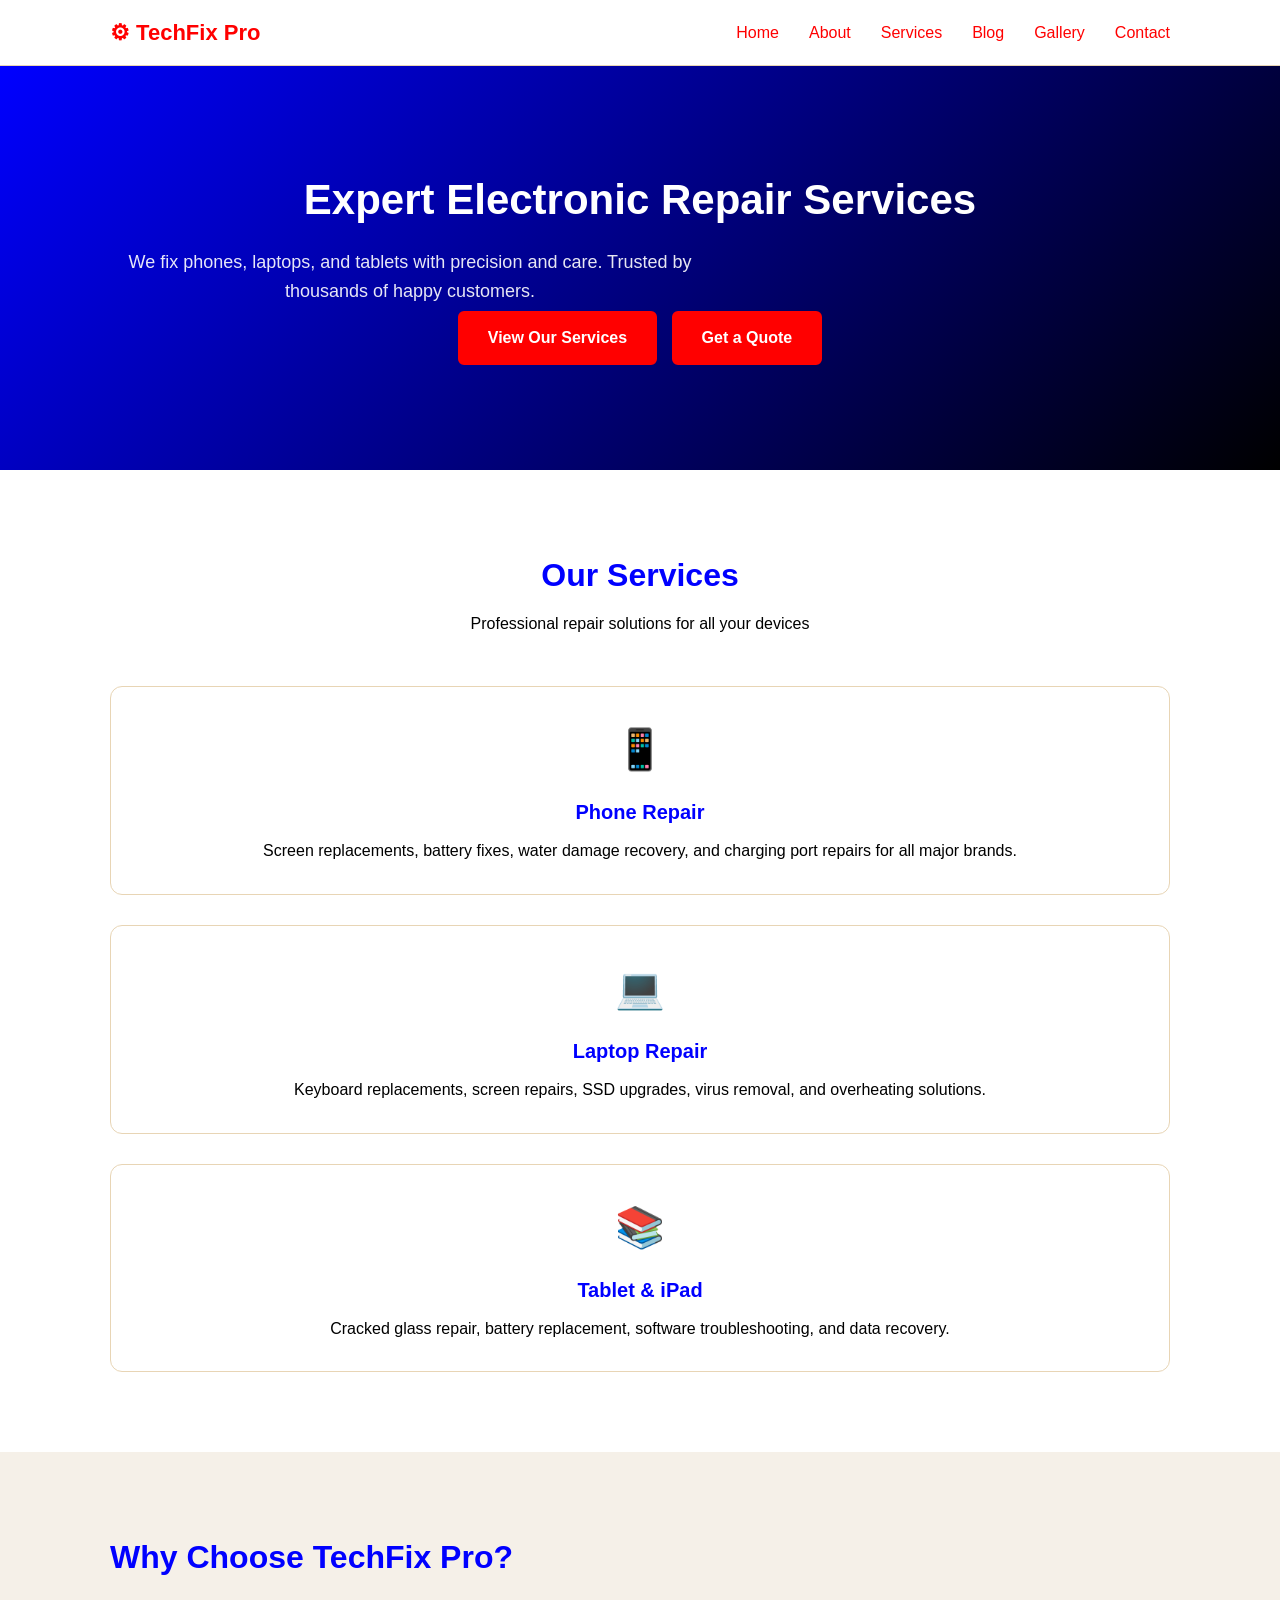
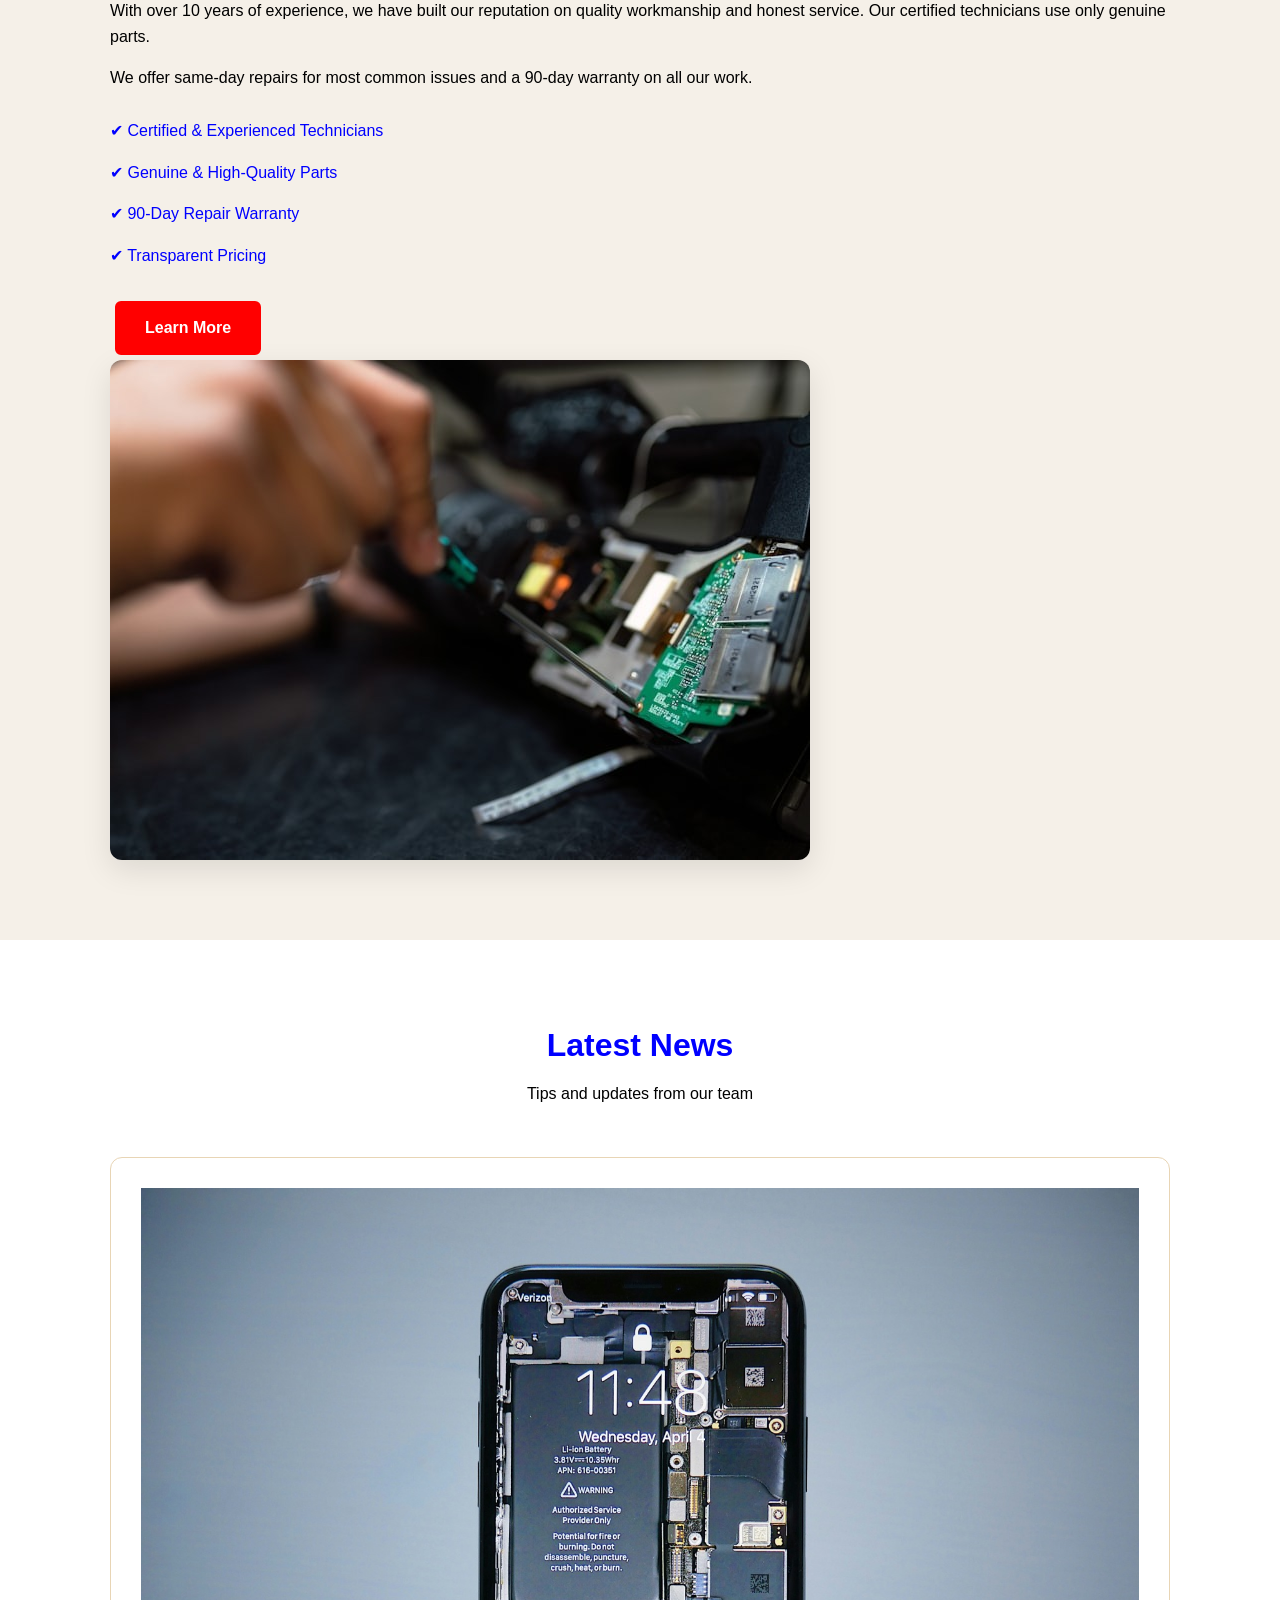
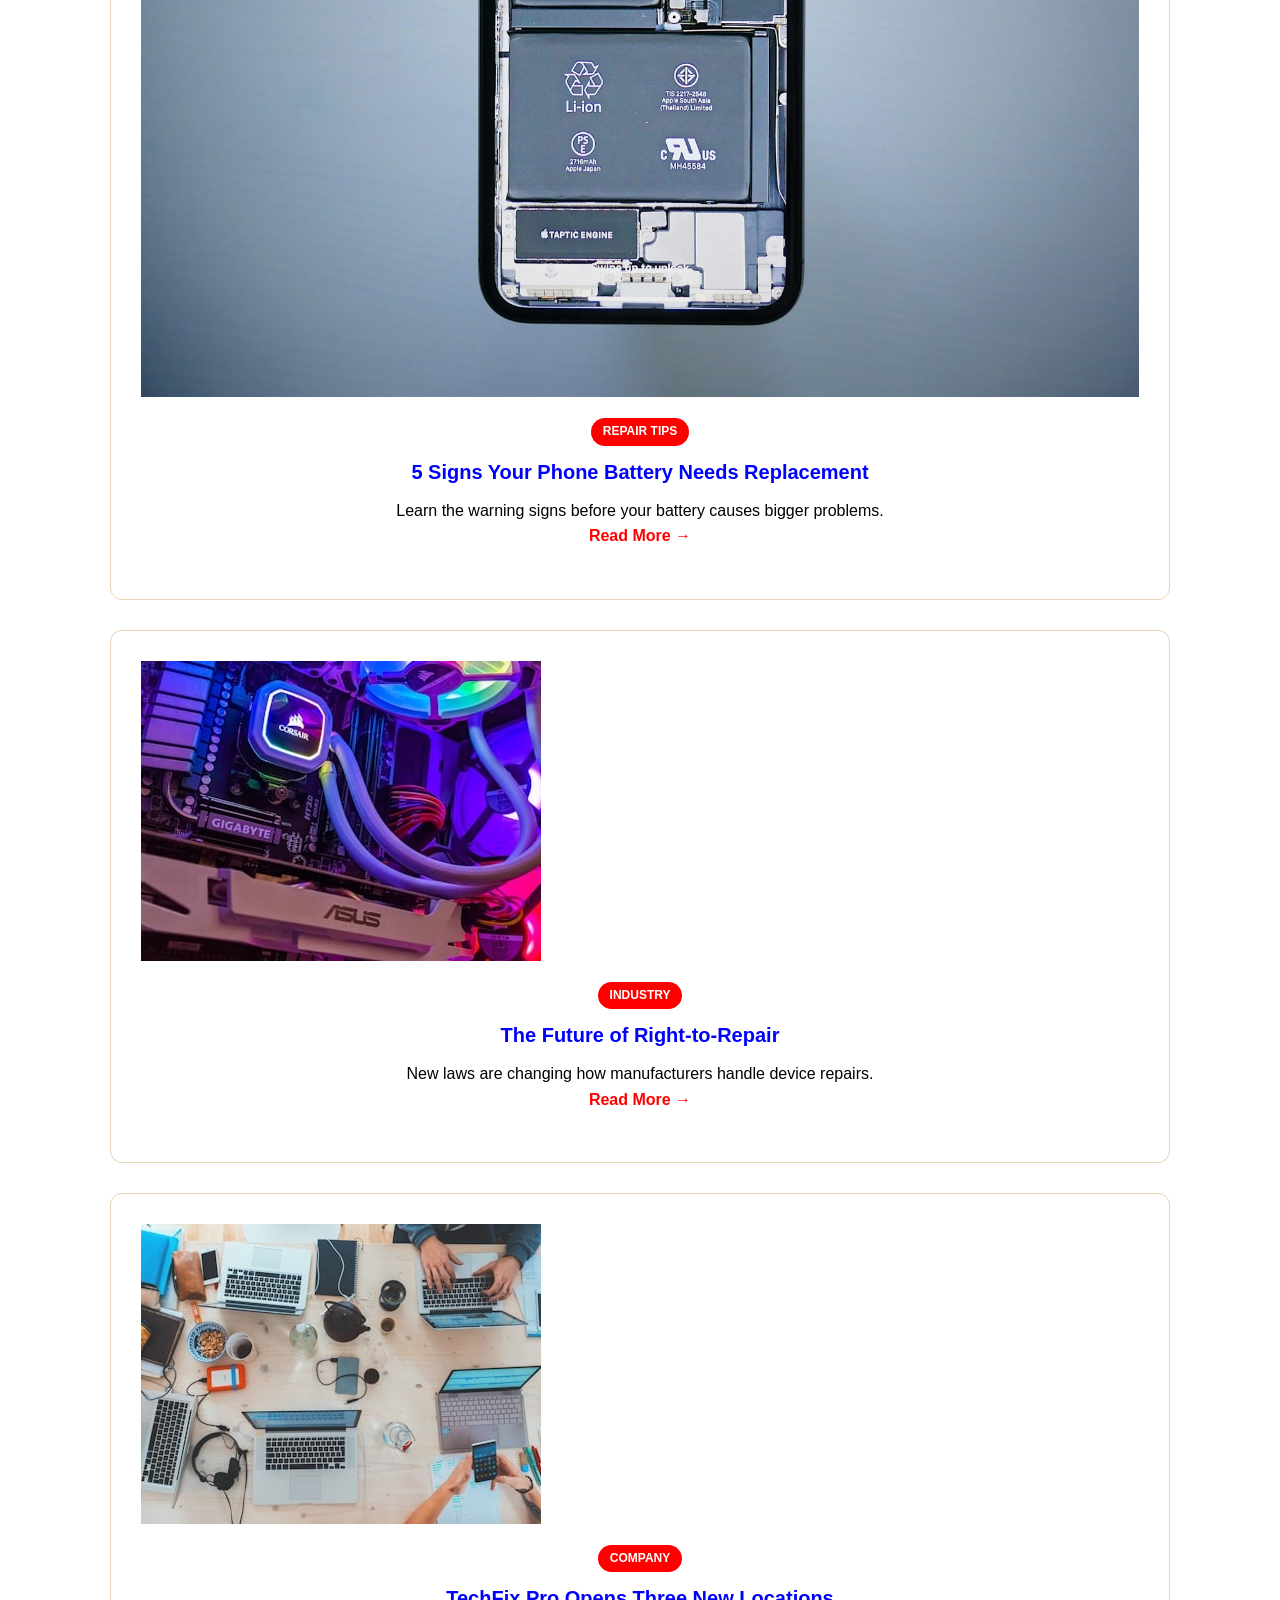
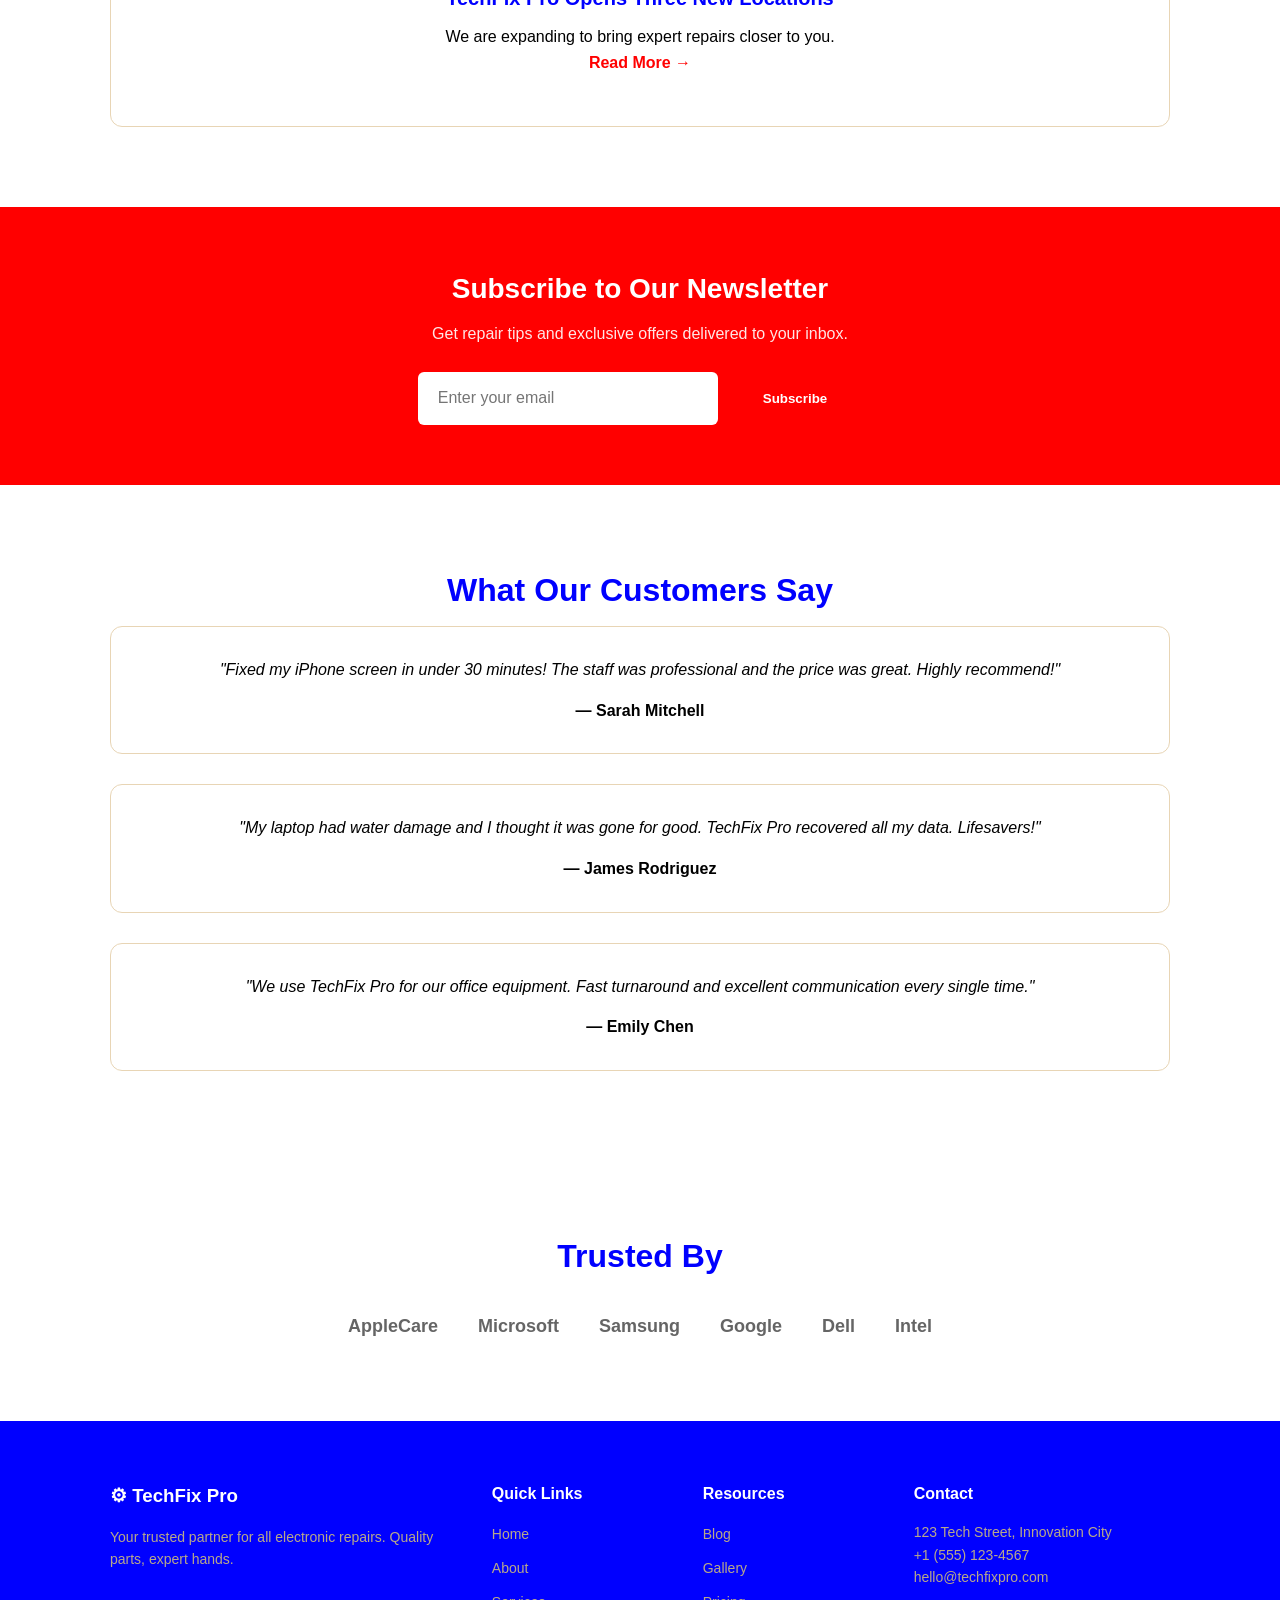
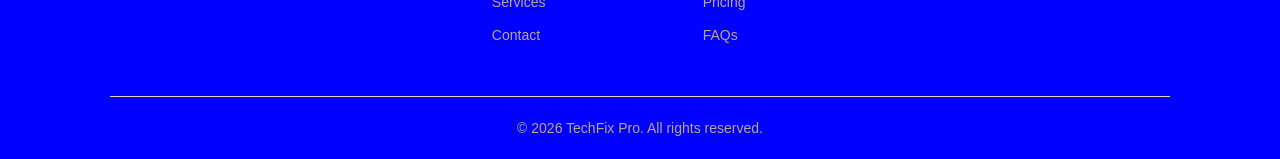
<file: index.html>
<!DOCTYPE html>
<html lang="en">

<head>
    <meta charset="UTF-8">
    <meta name="viewport" content="width=device-width, initial-scale=1.0">
    <title>TechFix Pro - Electronic Repair Shop</title>
    <link rel="stylesheet" href="style.css">
</head>

<body>

    <!-- Navigation -->
    <nav class="navbar">
        <div class="container nav-container">
            <a href="index.html" class="logo">&#9881; TechFix Pro</a>
            <ul class="nav-links">
                <li><a href="index.html">Home</a></li>
                <li><a href="about.html">About</a></li>
                <li><a href="services.html">Services</a></li>
                <li><a href="blog.html">Blog</a></li>
                <li><a href="gallery.html">Gallery</a></li>
                <li><a href="contact.html">Contact</a></li>
            </ul>
        </div>
    </nav>

    <!-- Hero Section -->
    <header class="hero">
        <div class="container">
            <h1>Expert Electronic Repair Services</h1>
            <p>We fix phones, laptops, and tablets with precision and care. Trusted by thousands of happy customers.</p>
            <a href="services.html" class="btn">View Our Services</a>
            <a href="contact.html" class="btn btn-outline">Get a Quote</a>
        </div>
    </header>

    <!-- Services Section -->
    <section class="section services">
        <div class="container">
            <h2 class="section-title">Our Services</h2>
            <p class="section-subtitle">Professional repair solutions for all your devices</p>

            <div class="card-grid three-col">
                <div class="card">
                    <div class="card-icon">&#128241;</div>
                    <h3>Phone Repair</h3>
                    <p>Screen replacements, battery fixes, water damage recovery, and charging port repairs for all
                        major brands.</p>
                </div>
                <div class="card">
                    <div class="card-icon">&#128187;</div>
                    <h3>Laptop Repair</h3>
                    <p>Keyboard replacements, screen repairs, SSD upgrades, virus removal, and overheating solutions.
                    </p>
                </div>
                <div class="card">
                    <div class="card-icon">&#128218;</div>
                    <h3>Tablet & iPad</h3>
                    <p>Cracked glass repair, battery replacement, software troubleshooting, and data recovery.</p>
                </div>
            </div>
        </div>
    </section>

    <!-- About Section -->
    <section class="section about-section">
        <div class="container">
            <div class="two-col">
                <div class="about-text">
                    <h2>Why Choose TechFix Pro?</h2>
                    <p>With over 10 years of experience, we have built our reputation on quality workmanship and honest
                        service. Our certified technicians use only genuine parts.</p>
                    <p>We offer same-day repairs for most common issues and a 90-day warranty on all our work.</p>
                    <ul class="feature-list">
                        <li>&#10004; Certified & Experienced Technicians</li>
                        <li>&#10004; Genuine & High-Quality Parts</li>
                        <li>&#10004; 90-Day Repair Warranty</li>
                        <li>&#10004; Transparent Pricing</li>
                    </ul>
                    <a href="about.html" class="btn">Learn More</a>
                </div>
                <div class="about-image">
                    <img src="photo 3.jpg"alt="Our workshop">
                </div>
            </div>
        </div>
    </section>

    <!-- Latest News -->
    <section class="section">
        <div class="container">
            <h2 class="section-title">Latest News</h2>
            <p class="section-subtitle">Tips and updates from our team</p>

            <div class="card-grid three-col">
                <article class="card news-card">
                    <img src="photo 12.jpg" alt="Phone battery">
                    <div class="card-body">
                        <span class="tag">Repair Tips</span>
                        <h3>5 Signs Your Phone Battery Needs Replacement</h3>
                        <p>Learn the warning signs before your battery causes bigger problems.</p>
                        <a href="blog.html">Read More &rarr;</a>
                    </div>
                </article>
                <article class="card news-card">
                    <img src="photo 7.jpg" alt="Laptop repair">
                    <div class="card-body">
                        <span class="tag">Industry</span>
                        <h3>The Future of Right-to-Repair</h3>
                        <p>New laws are changing how manufacturers handle device repairs.</p>
                        <a href="blog.html">Read More &rarr;</a>
                    </div>
                </article>
                <article class="card news-card">
                    <img src="photo 5.jpg" alt="Tech team">
                    <div class="card-body">
                        <span class="tag">Company</span>
                        <h3>TechFix Pro Opens Three New Locations</h3>
                        <p>We are expanding to bring expert repairs closer to you.</p>
                        <a href="blog.html">Read More &rarr;</a>
                    </div>
                </article>
            </div>
        </div>
    </section>

    <!-- Newsletter -->
    <section class="newsletter">
        <div class="container">
            <h2>Subscribe to Our Newsletter</h2>
            <p>Get repair tips and exclusive offers delivered to your inbox.</p>
            <form action="#" method="post">
                <input type="email" placeholder="Enter your email" required>
                <button type="submit" class="btn">Subscribe</button>
            </form>
        </div>
    </section>

    <!-- Testimonials -->
    <section class="section testimonials">
        <div class="container">
            <h2 class="section-title">What Our Customers Say</h2>

            <div class="card-grid three-col">
                <div class="card testimonial-card">
                    <p class="quote">"Fixed my iPhone screen in under 30 minutes! The staff was professional and the
                        price was great. Highly recommend!"</p>
                    <p class="author">&mdash; Sarah Mitchell</p>
                </div>
                <div class="card testimonial-card">
                    <p class="quote">"My laptop had water damage and I thought it was gone for good. TechFix Pro
                        recovered all my data. Lifesavers!"</p>
                    <p class="author">&mdash; James Rodriguez</p>
                </div>
                <div class="card testimonial-card">
                    <p class="quote">"We use TechFix Pro for our office equipment. Fast turnaround and excellent
                        communication every single time."</p>
                    <p class="author">&mdash; Emily Chen</p>
                </div>
            </div>
        </div>
    </section>

    <!-- Clients -->
    <section class="section clients">
        <div class="container">
            <h2 class="section-title">Trusted By</h2>
            <div class="client-logos">
                <span>AppleCare</span>
                <span>Microsoft</span>
                <span>Samsung</span>
                <span>Google</span>
                <span>Dell</span>
                <span>Intel</span>
            </div>
        </div>
    </section>

    <!-- Footer -->
    <footer class="footer">
        <div class="container">
            <div class="footer-grid">
                <div class="footer-brand">
                    <h3>&#9881; TechFix Pro</h3>
                    <p>Your trusted partner for all electronic repairs. Quality parts, expert hands.</p>
                </div>
                <div class="footer-links">
                    <h4>Quick Links</h4>
                    <ul>
                        <li><a href="index.html">Home</a></li>
                        <li><a href="about.html">About</a></li>
                        <li><a href="services.html">Services</a></li>
                        <li><a href="contact.html">Contact</a></li>
                    </ul>
                </div>
                <div class="footer-links">
                    <h4>Resources</h4>
                    <ul>
                        <li><a href="blog.html">Blog</a></li>
                        <li><a href="gallery.html">Gallery</a></li>
                        <li><a href="services.html">Pricing</a></li>
                        <li><a href="contact.html">FAQs</a></li>
                    </ul>
                </div>
                <div class="footer-contact">
                    <h4>Contact</h4>
                    <p>123 Tech Street, Innovation City</p>
                    <p>+1 (555) 123-4567</p>
                    <p>hello@techfixpro.com</p>
                </div>
            </div>
            <div class="footer-bottom">
                <p>&copy; 2026 TechFix Pro. All rights reserved.</p>
            </div>
        </div>
    </footer>

</body>

</html>
</file>
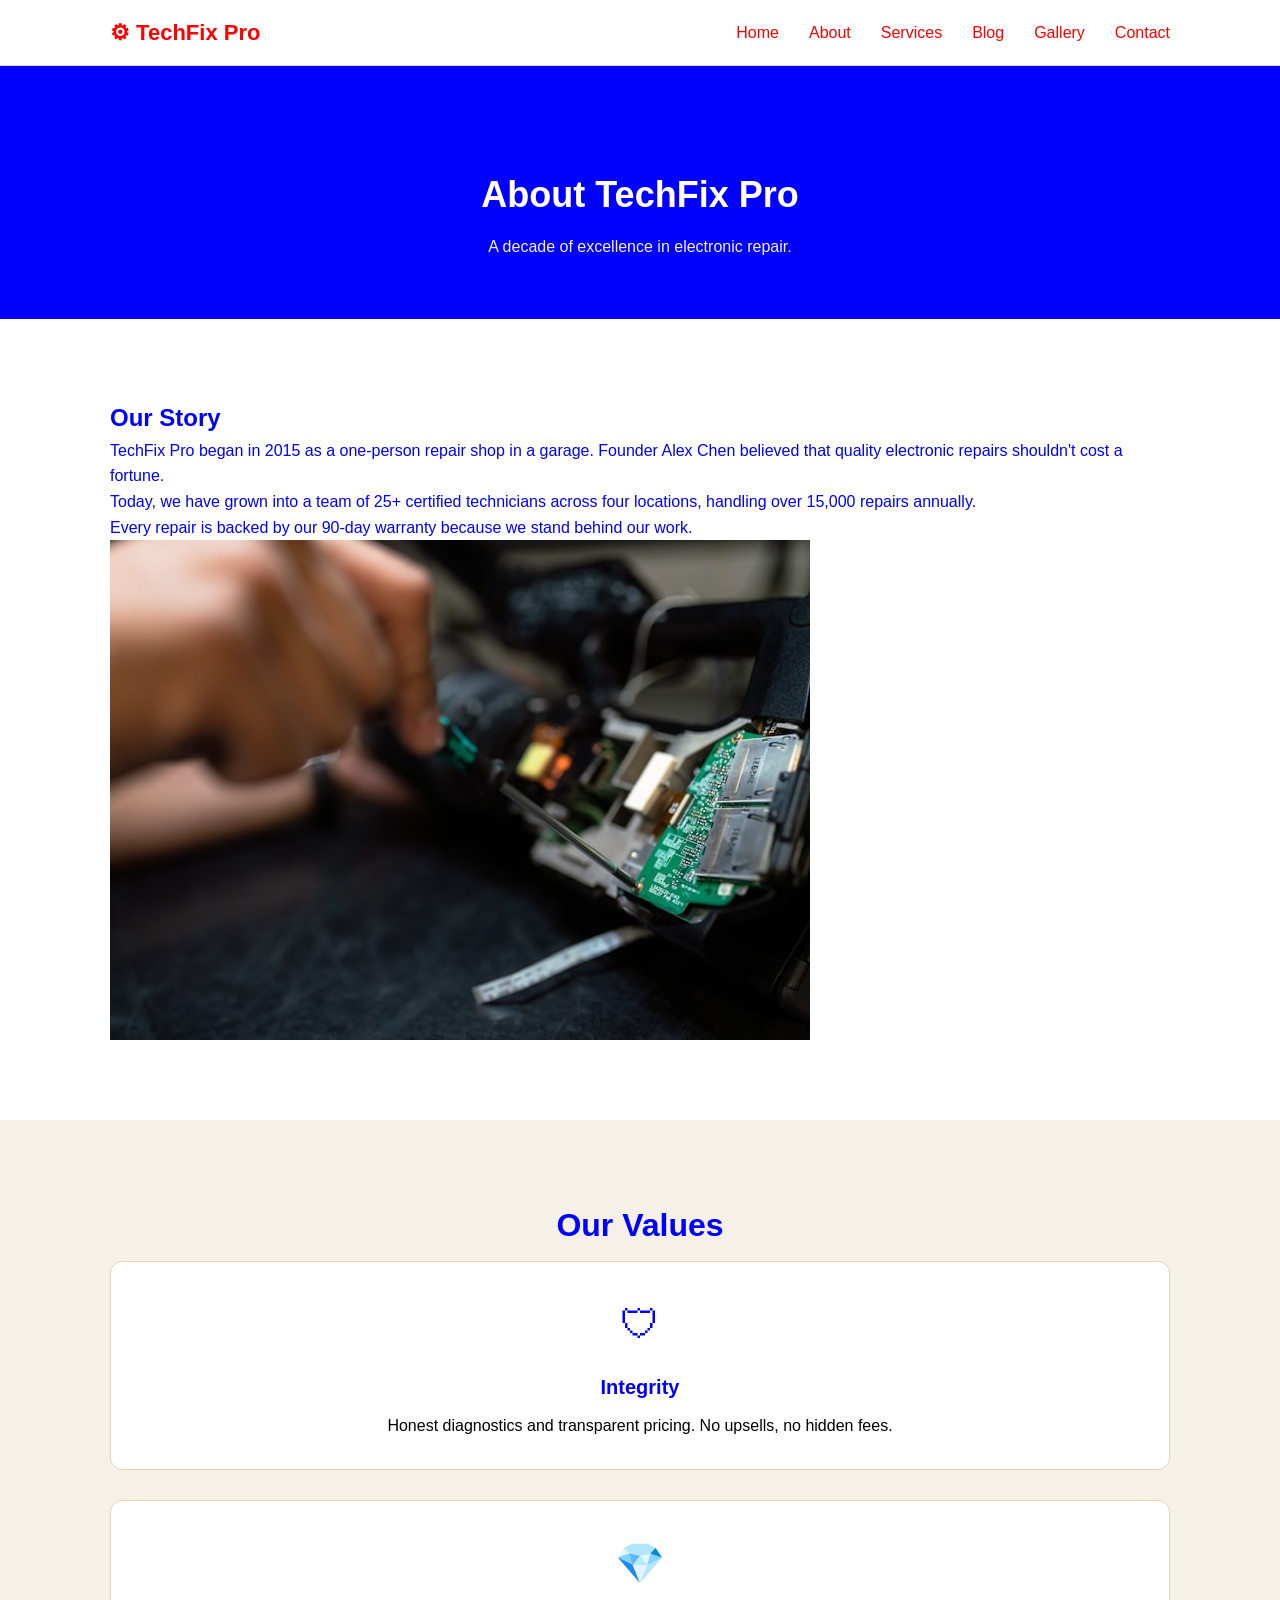
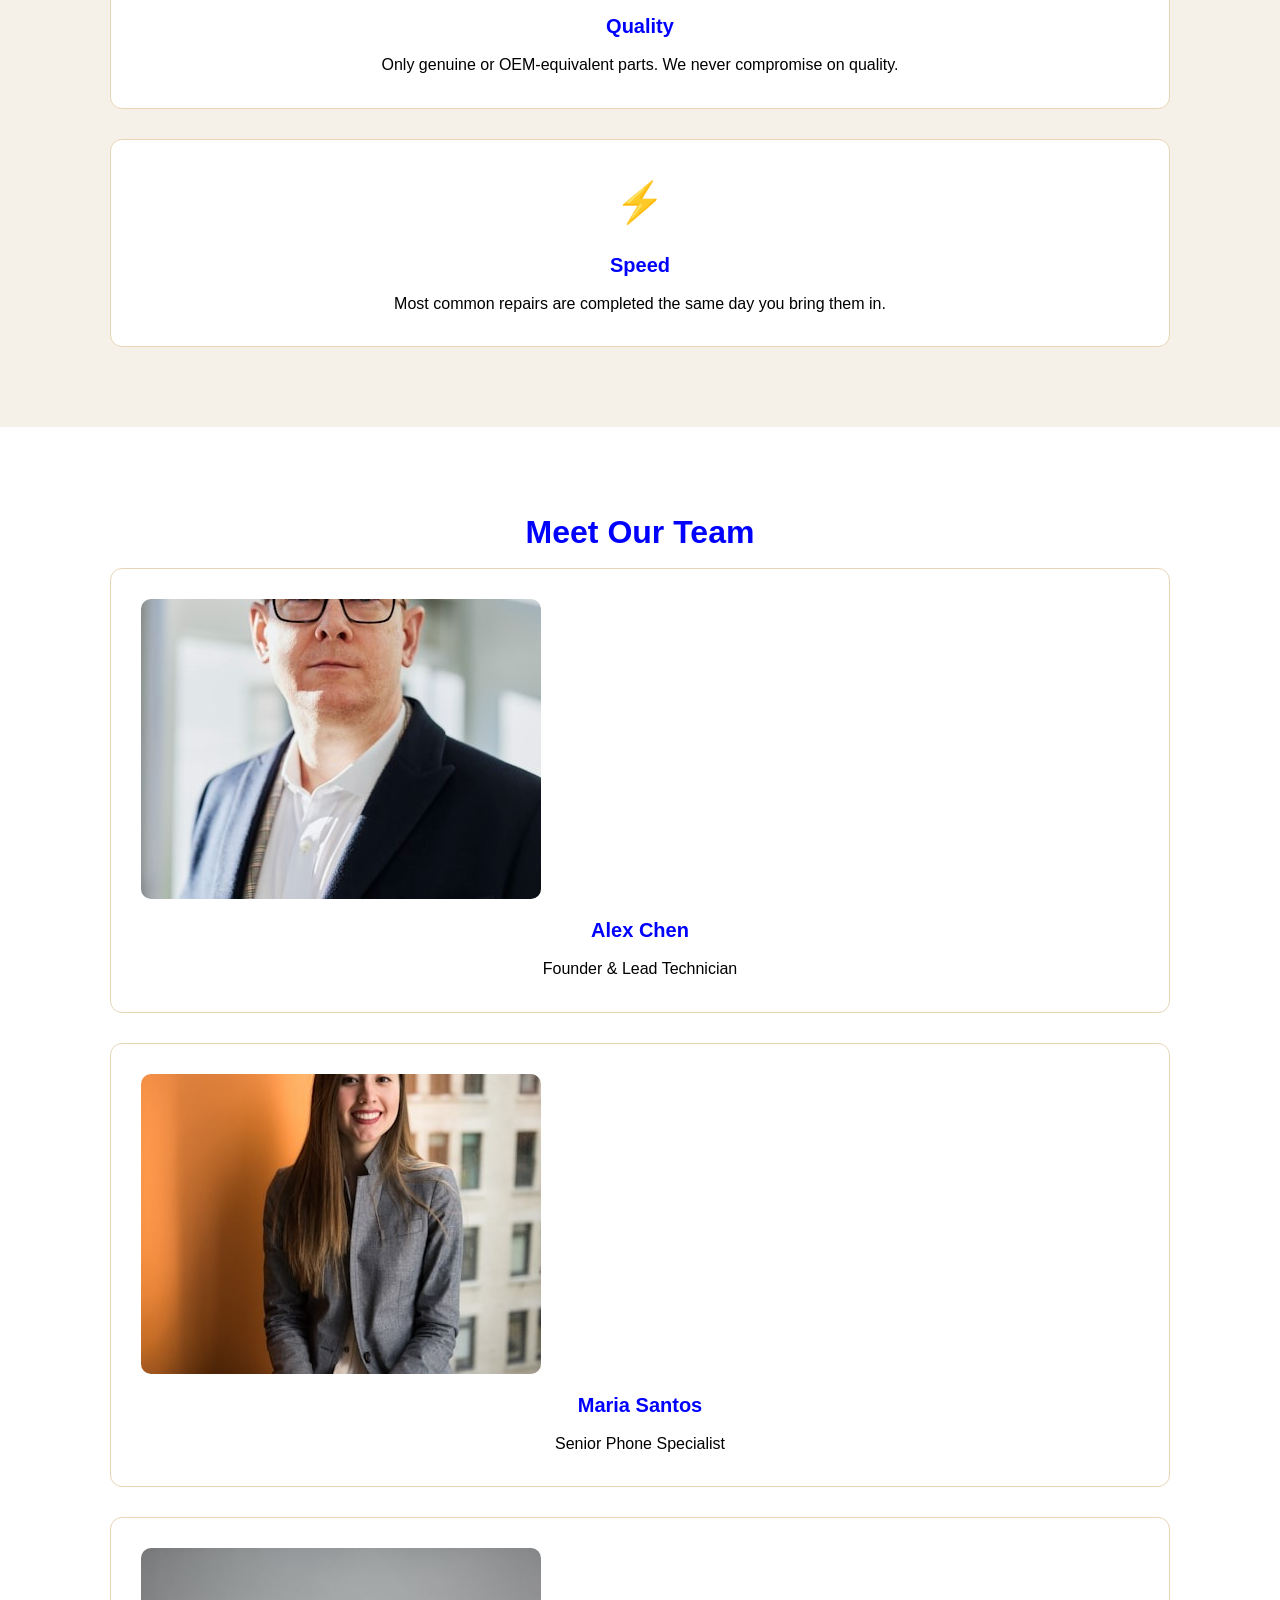
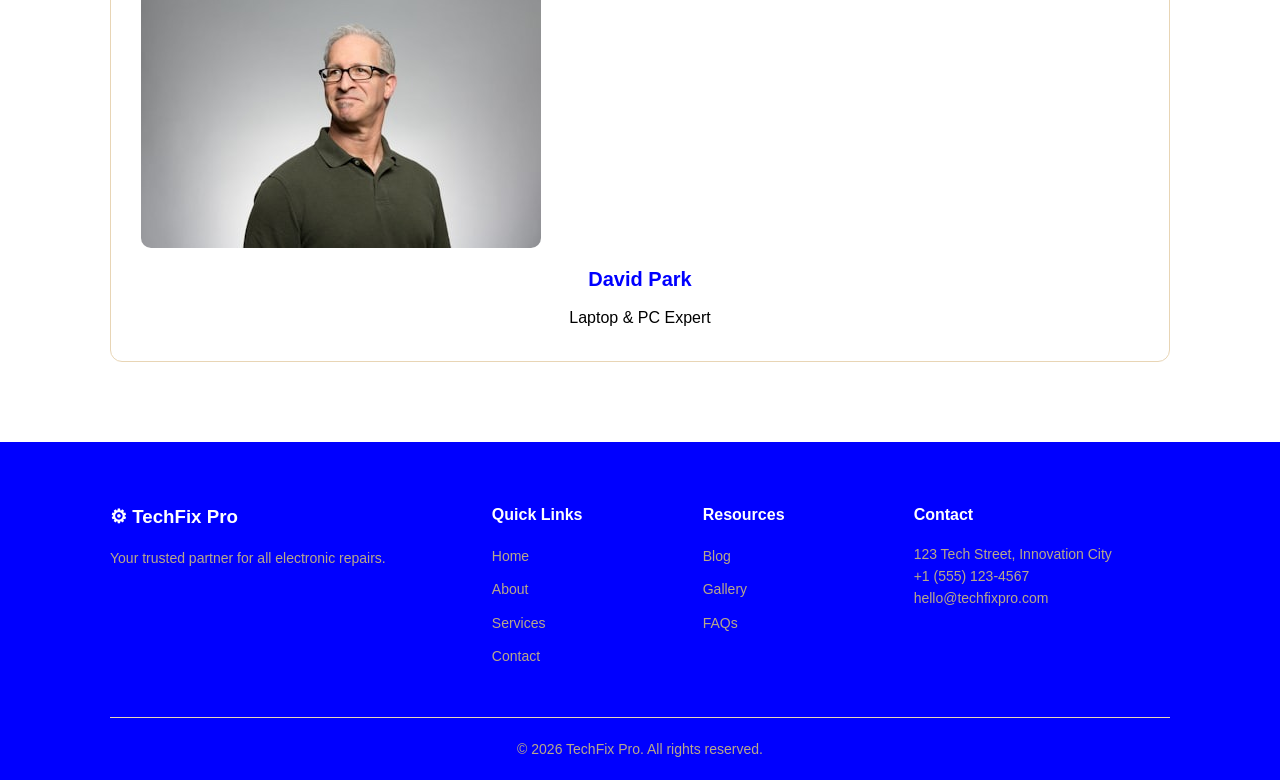
<file: about.html>
<!DOCTYPE html>
<html lang="en">

<head>
    <meta charset="UTF-8">
    <meta name="viewport" content="width=device-width, initial-scale=1.0">
    <title>About Us - TechFix Pro</title>
    <link rel="stylesheet" href="style.css">
</head>

<body>

    <nav class="navbar">
        <div class="container nav-container">
            <a href="index.html" class="logo">&#9881; TechFix Pro</a>
            <ul class="nav-links">
                <li><a href="index.html">Home</a></li>
                <li><a href="about.html">About</a></li>
                <li><a href="services.html">Services</a></li>
                <li><a href="blog.html">Blog</a></li>
                <li><a href="gallery.html">Gallery</a></li>
                <li><a href="contact.html">Contact</a></li>
            </ul>
        </div>
    </nav>

    <header class="page-header">
        <div class="container">
            <h1>About TechFix Pro</h1>
            <p>A decade of excellence in electronic repair.</p>
        </div>
    </header>

    <section class="section">
        <div class="container">
            <div class="two-col">
                <div>
                    <h2>Our Story</h2>
                    <p>TechFix Pro began in 2015 as a one-person repair shop in a garage. Founder Alex Chen believed
                        that quality electronic repairs shouldn't cost a fortune.</p>
                    <p>Today, we have grown into a team of 25+ certified technicians across four locations, handling
                        over 15,000 repairs annually.</p>
                    <p>Every repair is backed by our 90-day warranty because we stand behind our work.</p>
                </div>
                <div>
                    <img src="photo 3.jpg" alt="Our workshop">
                </div>
            </div>
        </div>
    </section>

    <section class="section" style="background: var(--light-gray);">
        <div class="container">
            <h2 class="section-title">Our Values</h2>
            <div class="card-grid three-col">
                <div class="card">
                    <div class="card-icon">&#128737;</div>
                    <h3>Integrity</h3>
                    <p>Honest diagnostics and transparent pricing. No upsells, no hidden fees.</p>
                </div>
                <div class="card">
                    <div class="card-icon">&#128142;</div>
                    <h3>Quality</h3>
                    <p>Only genuine or OEM-equivalent parts. We never compromise on quality.</p>
                </div>
                <div class="card">
                    <div class="card-icon">&#9889;</div>
                    <h3>Speed</h3>
                    <p>Most common repairs are completed the same day you bring them in.</p>
                </div>
            </div>
        </div>
    </section>

    <section class="section">
        <div class="container">
            <h2 class="section-title">Meet Our Team</h2>
            <div class="card-grid three-col">
                <div class="card">
                    <img src="photo 2.jpg" alt="Alex Chen" style="border-radius: 10px; margin-bottom: 15px;">
                    <h3>Alex Chen</h3>
                    <p>Founder & Lead Technician</p>
                </div>
                <div class="card">
                    <img src="photo 10.jpg" alt="Maria Santos" style="border-radius: 10px; margin-bottom: 15px;">
                    <h3>Maria Santos</h3>
                    <p>Senior Phone Specialist</p>
                </div>
                <div class="card">
                    <img src="photo 11.jpg" alt="David Park" style="border-radius: 10px; margin-bottom: 15px;">
                    <h3>David Park</h3>
                    <p>Laptop & PC Expert</p>
                </div>
            </div>
        </div>
    </section>

    <footer class="footer">
        <div class="container">
            <div class="footer-grid">
                <div class="footer-brand">
                    <h3>&#9881; TechFix Pro</h3>
                    <p>Your trusted partner for all electronic repairs.</p>
                </div>
                <div class="footer-links">
                    <h4>Quick Links</h4>
                    <ul>
                        <li><a href="index.html">Home</a></li>
                        <li><a href="about.html">About</a></li>
                        <li><a href="services.html">Services</a></li>
                        <li><a href="contact.html">Contact</a></li>
                    </ul>
                </div>
                <div class="footer-links">
                    <h4>Resources</h4>
                    <ul>
                        <li><a href="blog.html">Blog</a></li>
                        <li><a href="gallery.html">Gallery</a></li>
                        <li><a href="contact.html">FAQs</a></li>
                    </ul>
                </div>
                <div class="footer-contact">
                    <h4>Contact</h4>
                    <p>123 Tech Street, Innovation City</p>
                    <p>+1 (555) 123-4567</p>
                    <p>hello@techfixpro.com</p>
                </div>
            </div>
            <div class="footer-bottom">
                <p>&copy; 2026 TechFix Pro. All rights reserved.</p>
            </div>
        </div>
    </footer>

</body>

</html>
</file>
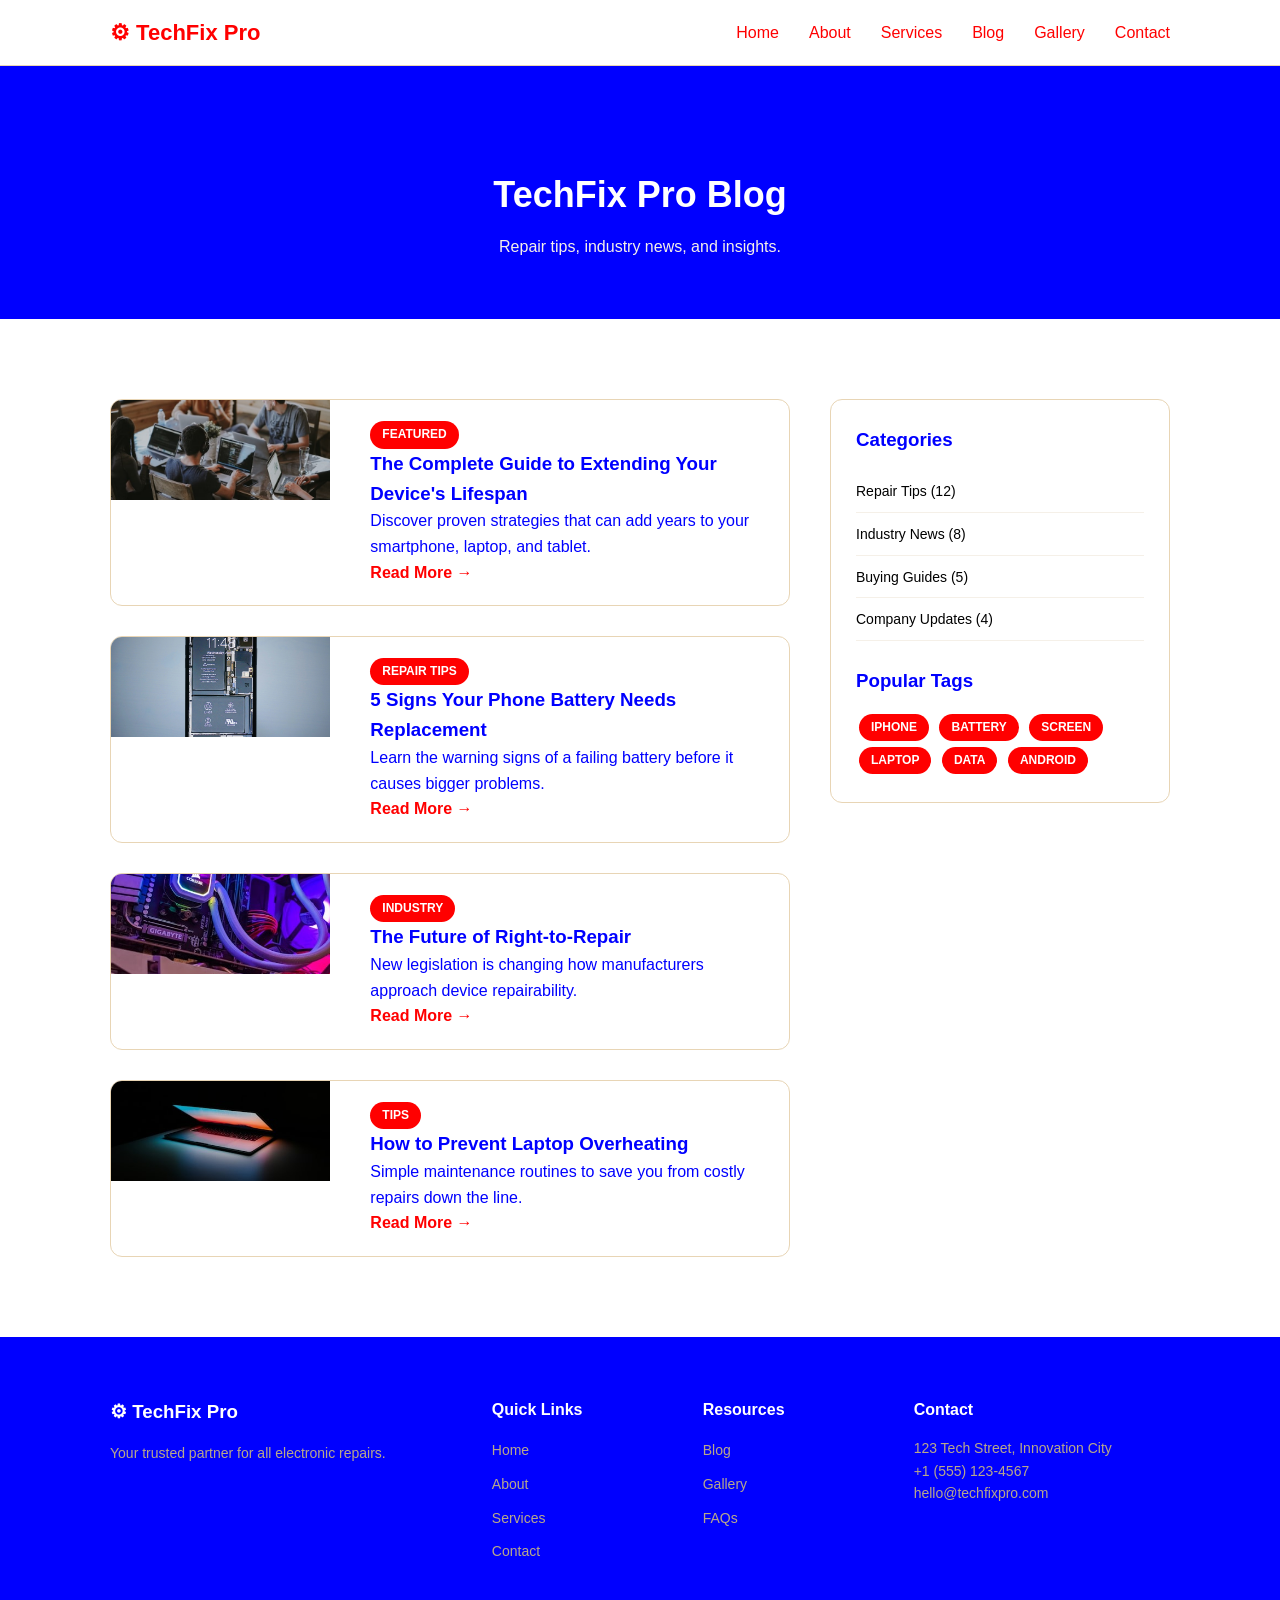
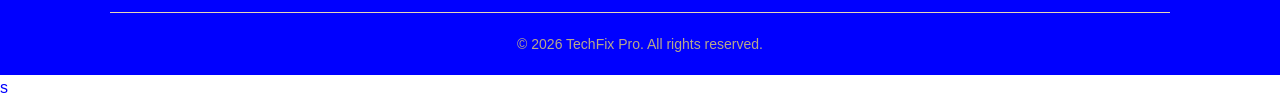
<file: blog.html>
<!DOCTYPE html>
<html lang="en">

<head>
    <meta charset="UTF-8">
    <meta name="viewport" content="width=device-width, initial-scale=1.0">
    <title>Blog - TechFix Pro</title>
    <link rel="stylesheet" href="style.css">
</head>

<body>

    <nav class="navbar">
        <div class="container nav-container">
            <a href="index.html" class="logo">&#9881; TechFix Pro</a>
            <ul class="nav-links">
                <li><a href="index.html">Home</a></li>
                <li><a href="about.html">About</a></li>
                <li><a href="services.html">Services</a></li>
                <li><a href="blog.html">Blog</a></li>
                <li><a href="gallery.html">Gallery</a></li>
                <li><a href="contact.html">Contact</a></li>
            </ul>
        </div>
    </nav>

    <header class="page-header">
        <div class="container">
            <h1>TechFix Pro Blog</h1>
            <p>Repair tips, industry news, and insights.</p>
        </div>
    </header>

    <section class="section">
        <div class="container">
            <div class="blog-grid">
                <div class="blog-posts">
                    <article class="blog-post">
                        <img src="photo 1.jpg" alt="Featured post">
                        <div class="blog-post-content">
                            <span class="tag">Featured</span>
                            <h3>The Complete Guide to Extending Your Device's Lifespan</h3>
                            <p>Discover proven strategies that can add years to your smartphone, laptop, and tablet.</p>
                            <a href="#" style="color: var(--primary); font-weight: 600;">Read More &rarr;</a>
                        </div>
                    </article>
                    <article class="blog-post">
                        <img src="photo 12.jpg" alt="Phone battery">
                        <div class="blog-post-content">
                            <span class="tag">Repair Tips</span>
                            <h3>5 Signs Your Phone Battery Needs Replacement</h3>
                            <p>Learn the warning signs of a failing battery before it causes bigger problems.</p>
                            <a href="#" style="color: var(--primary); font-weight: 600;">Read More &rarr;</a>
                        </div>
                    </article>
                    <article class="blog-post">
                        <img src="photo 7.jpg" alt="Right to repair">
                        <div class="blog-post-content">
                            <span class="tag">Industry</span>
                            <h3>The Future of Right-to-Repair</h3>
                            <p>New legislation is changing how manufacturers approach device repairability.</p>
                            <a href="#" style="color: var(--primary); font-weight: 600;">Read More &rarr;</a>
                        </div>
                    </article>
                    <article class="blog-post">
                        <img src="photo 13.jpg" alt="Laptop maintenance">
                        <div class="blog-post-content">
                            <span class="tag">Tips</span>
                            <h3>How to Prevent Laptop Overheating</h3>
                            <p>Simple maintenance routines to save you from costly repairs down the line.</p>
                            <a href="#" style="color: var(--primary); font-weight: 600;">Read More &rarr;</a>
                        </div>
                    </article>
                </div>
                <aside class="sidebar">
                    <h3>Categories</h3>
                    <ul>
                        <li><a href="#">Repair Tips (12)</a></li>
                        <li><a href="#">Industry News (8)</a></li>
                        <li><a href="#">Buying Guides (5)</a></li>
                        <li><a href="#">Company Updates (4)</a></li>
                    </ul>
                    <h3 style="margin-top: 25px;">Popular Tags</h3>
                    <p style="margin-top: 10px;">
                        <span class="tag" style="margin: 3px; display: inline-block;">iPhone</span>
                        <span class="tag" style="margin: 3px; display: inline-block;">Battery</span>
                        <span class="tag" style="margin: 3px; display: inline-block;">Screen</span>
                        <span class="tag" style="margin: 3px; display: inline-block;">Laptop</span>
                        <span class="tag" style="margin: 3px; display: inline-block;">Data</span>
                        <span class="tag" style="margin: 3px; display: inline-block;">Android</span>
                    </p>
                </aside>
            </div>
        </div>
    </section>

    <footer class="footer">
        <div class="container">
            <div class="footer-grid">
                <div class="footer-brand">
                    <h3>&#9881; TechFix Pro</h3>
                    <p>Your trusted partner for all electronic repairs.</p>
                </div>
                <div class="footer-links">
                    <h4>Quick Links</h4>
                    <ul>
                        <li><a href="index.html">Home</a></li>
                        <li><a href="about.html">About</a></li>
                        <li><a href="services.html">Services</a></li>
                        <li><a href="contact.html">Contact</a></li>
                    </ul>
                </div>
                <div class="footer-links">
                    <h4>Resources</h4>
                    <ul>
                        <li><a href="blog.html">Blog</a></li>
                        <li><a href="gallery.html">Gallery</a></li>
                        <li><a href="contact.html">FAQs</a></li>
                    </ul>
                </div>
                <div class="footer-contact">
                    <h4>Contact</h4>
                    <p>123 Tech Street, Innovation City</p>
                    <p>+1 (555) 123-4567</p>
                    <p>hello@techfixpro.com</p>
                </div>
            </div>
            <div class="footer-bottom">
                <p>&copy; 2026 TechFix Pro. All rights reserved.</p>
            </div>
        </div>
    </footer>

</body>

</html>s
</file>
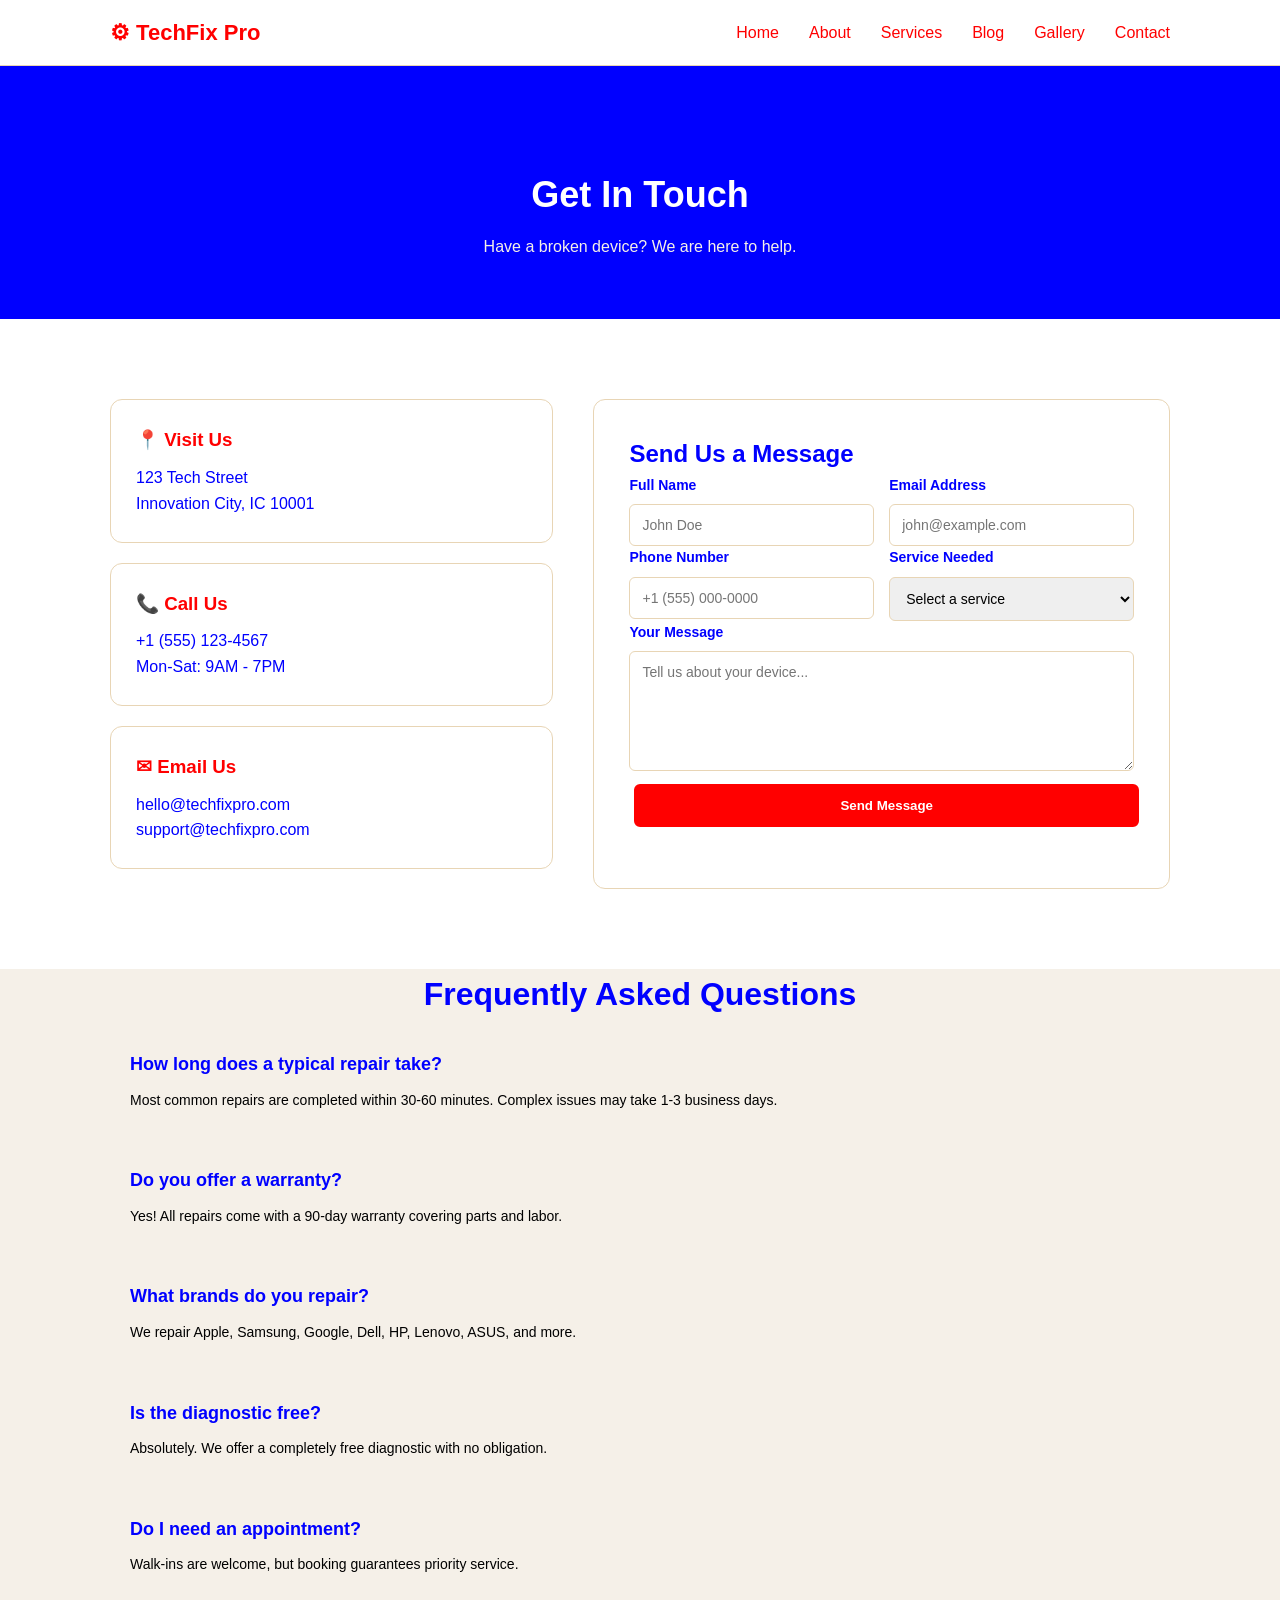
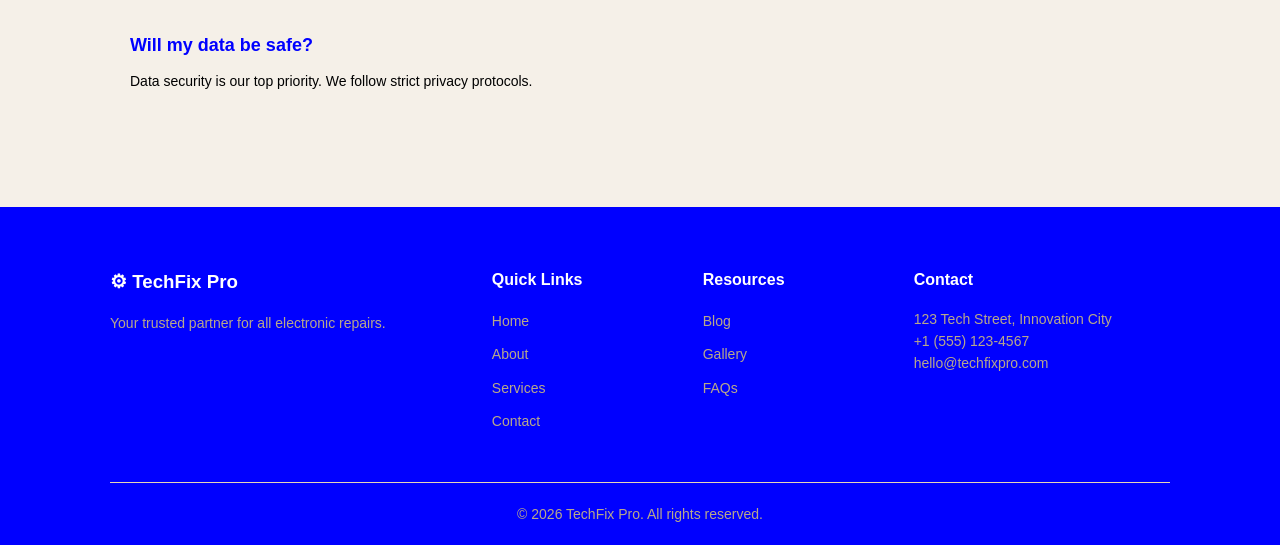
<file: contact.html>
<!DOCTYPE html>
<html lang="en">

<head>
    <meta charset="UTF-8">
    <meta name="viewport" content="width=device-width, initial-scale=1.0">
    <title>Contact Us - TechFix Pro</title>
    <link rel="stylesheet" href="style.css">
</head>

<body>

    <nav class="navbar">
        <div class="container nav-container">
            <a href="index.html" class="logo">&#9881; TechFix Pro</a>
            <ul class="nav-links">
                <li><a href="index.html">Home</a></li>
                <li><a href="about.html">About</a></li>
                <li><a href="services.html">Services</a></li>
                <li><a href="blog.html">Blog</a></li>
                <li><a href="gallery.html">Gallery</a></li>
                <li><a href="contact.html">Contact</a></li>
            </ul>
        </div>
    </nav>

    <header class="page-header">
        <div class="container">
            <h1>Get In Touch</h1>
            <p>Have a broken device? We are here to help.</p>
        </div>
    </header>

    <section class="section">
        <div class="container">
            <div class="contact-grid">
                <div>
                    <div class="contact-info-box">
                        <h3>&#128205; Visit Us</h3>
                        <p>123 Tech Street<br>Innovation City, IC 10001</p>
                    </div>
                    <div class="contact-info-box">
                        <h3>&#128222; Call Us</h3>
                        <p>+1 (555) 123-4567<br>Mon-Sat: 9AM - 7PM</p>
                    </div>
                    <div class="contact-info-box">
                        <h3>&#9993; Email Us</h3>
                        <p>hello@techfixpro.com<br>support@techfixpro.com</p>
                    </div>
                </div>
                <div class="contact-form">
                    <h2>Send Us a Message</h2>
                    <form action="#" method="post">
                        <div class="form-row">
                            <div class="form-group">
                                <label for="name">Full Name</label>
                                <input type="text" id="name" name="name" placeholder="John Doe" required>
                            </div>
                            <div class="form-group">
                                <label for="email">Email Address</label>
                                <input type="email" id="email" name="email" placeholder="john@example.com" required>
                            </div>
                        </div>
                        <div class="form-row">
                            <div class="form-group">
                                <label for="phone">Phone Number</label>
                                <input type="tel" id="phone" name="phone" placeholder="+1 (555) 000-0000">
                            </div>
                            <div class="form-group">
                                <label for="service">Service Needed</label>
                                <select id="service" name="service" required>
                                    <option value="" disabled selected>Select a service</option>
                                    <option value="phone">Phone Repair</option>
                                    <option value="laptop">Laptop Repair</option>
                                    <option value="tablet">Tablet / iPad Repair</option>
                                    <option value="other">Other / Not Sure</option>
                                </select>
                            </div>
                        </div>
                        <div class="form-group">
                            <label for="message">Your Message</label>
                            <textarea id="message" name="message" placeholder="Tell us about your device..."
                                required></textarea>
                        </div>
                        <button type="submit" class="btn" style="width: 100%;">Send Message</button>
                    </form>
                </div>
            </div>
        </div>
    </section>

    <section class="section" style="background: var(--light-gray); padding-top: 0;">
        <div class="container">
            <h2 class="section-title">Frequently Asked Questions</h2>
            <div class="two-col">
                <div class="faq-item">
                    <h3>How long does a typical repair take?</h3>
                    <p>Most common repairs are completed within 30-60 minutes. Complex issues may take 1-3 business
                        days.</p>
                </div>
                <div class="faq-item">
                    <h3>Do you offer a warranty?</h3>
                    <p>Yes! All repairs come with a 90-day warranty covering parts and labor.</p>
                </div>
                <div class="faq-item">
                    <h3>What brands do you repair?</h3>
                    <p>We repair Apple, Samsung, Google, Dell, HP, Lenovo, ASUS, and more.</p>
                </div>
                <div class="faq-item">
                    <h3>Is the diagnostic free?</h3>
                    <p>Absolutely. We offer a completely free diagnostic with no obligation.</p>
                </div>
                <div class="faq-item">
                    <h3>Do I need an appointment?</h3>
                    <p>Walk-ins are welcome, but booking guarantees priority service.</p>
                </div>
                <div class="faq-item">
                    <h3>Will my data be safe?</h3>
                    <p>Data security is our top priority. We follow strict privacy protocols.</p>
                </div>
            </div>
        </div>
    </section>

    <footer class="footer">
        <div class="container">
            <div class="footer-grid">
                <div class="footer-brand">
                    <h3>&#9881; TechFix Pro</h3>
                    <p>Your trusted partner for all electronic repairs.</p>
                </div>
                <div class="footer-links">
                    <h4>Quick Links</h4>
                    <ul>
                        <li><a href="index.html">Home</a></li>
                        <li><a href="about.html">About</a></li>
                        <li><a href="services.html">Services</a></li>
                        <li><a href="contact.html">Contact</a></li>
                    </ul>
                </div>
                <div class="footer-links">
                    <h4>Resources</h4>
                    <ul>
                        <li><a href="blog.html">Blog</a></li>
                        <li><a href="gallery.html">Gallery</a></li>
                        <li><a href="contact.html">FAQs</a></li>
                    </ul>
                </div>
                <div class="footer-contact">
                    <h4>Contact</h4>
                    <p>123 Tech Street, Innovation City</p>
                    <p>+1 (555) 123-4567</p>
                    <p>hello@techfixpro.com</p>
                </div>
            </div>
            <div class="footer-bottom">
                <p>&copy; 2026 TechFix Pro. All rights reserved.</p>
            </div>
        </div>
    </footer>

</body>

</html>
</file>
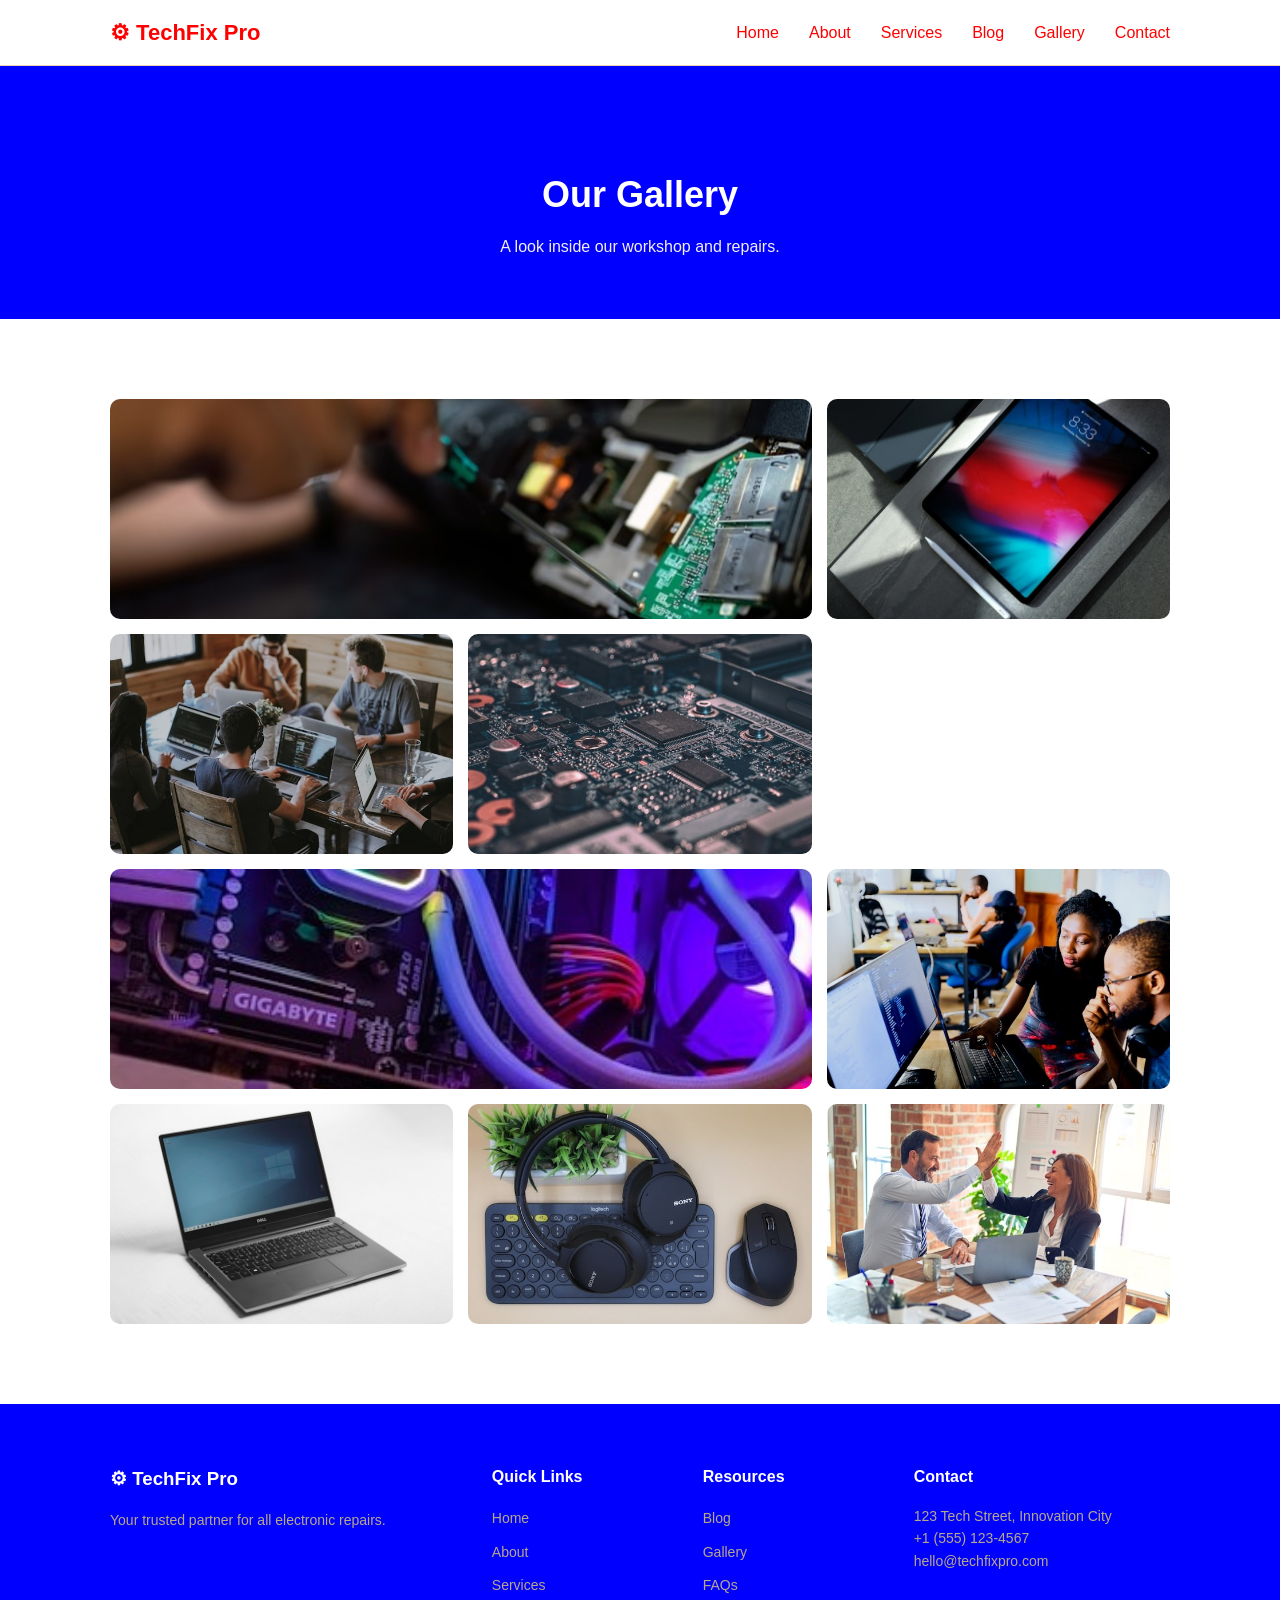
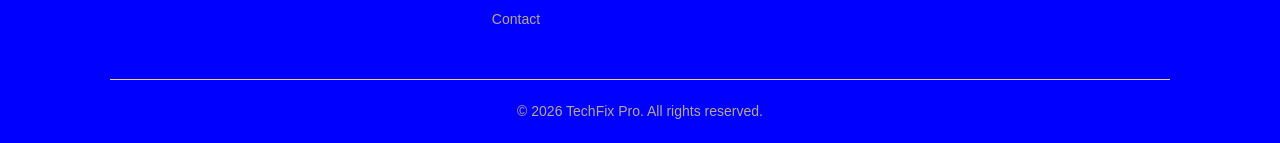
<file: gallery.html>
<!DOCTYPE html>
<html lang="en">

<head>
    <meta charset="UTF-8">
    <meta name="viewport" content="width=device-width, initial-scale=1.0">
    <title>Gallery - TechFix Pro</title>
    <link rel="stylesheet" href="style.css">
</head>

<body>

    <nav class="navbar">
        <div class="container nav-container">
            <a href="index.html" class="logo">&#9881; TechFix Pro</a>
            <ul class="nav-links">
                <li><a href="index.html">Home</a></li>
                <li><a href="about.html">About</a></li>
                <li><a href="services.html">Services</a></li>
                <li><a href="blog.html">Blog</a></li>
                <li><a href="gallery.html">Gallery</a></li>
                <li><a href="contact.html">Contact</a></li>
            </ul>
        </div>
    </nav>

    <header class="page-header">
        <div class="container">
            <h1>Our Gallery</h1>
            <p>A look inside our workshop and repairs.</p>
        </div>
    </header>

    <section class="section">
        <div class="container">
            <div class="gallery-grid">
                <div class="gallery-item wide">
                    <img src="photo 3.jpg" alt="Main workshop">
                </div>
                <div class="gallery-item">
                    <img src="photo 4.jpg" alt="Phone repair">
                </div>
                <div class="gallery-item">
                    <img src="photo 1.jpg" alt="Team meeting">
                </div>
                <div class="gallery-item">
                    <img src="photo 6.jpg" alt="Circuit board">
                </div>
                <div class="gallery-item wide">
                    <img src="photo 7.jpg" alt="Laptop repair">
                </div>
                <div class="gallery-item">
                    <img src="photo 8.jpg" alt="Customer service">
                </div>
                <div class="gallery-item">
                    <img src="photo 9.jpg" alt="Tools">
                </div>
                <div class="gallery-item">
                    <img src="photo 14.jpg" alt="Tablet repair">
                </div>
                <div class="gallery-item">
                    <img src="photo 15.jpg" alt="Team photo">
                </div>
            </div>
        </div>
    </section>

    <footer class="footer">
        <div class="container">
            <div class="footer-grid">
                <div class="footer-brand">
                    <h3>&#9881; TechFix Pro</h3>
                    <p>Your trusted partner for all electronic repairs.</p>
                </div>
                <div class="footer-links">
                    <h4>Quick Links</h4>
                    <ul>
                        <li><a href="index.html">Home</a></li>
                        <li><a href="about.html">About</a></li>
                        <li><a href="services.html">Services</a></li>
                        <li><a href="contact.html">Contact</a></li>
                    </ul>
                </div>
                <div class="footer-links">
                    <h4>Resources</h4>
                    <ul>
                        <li><a href="blog.html">Blog</a></li>
                        <li><a href="gallery.html">Gallery</a></li>
                        <li><a href="contact.html">FAQs</a></li>
                    </ul>
                </div>
                <div class="footer-contact">
                    <h4>Contact</h4>
                    <p>123 Tech Street, Innovation City</p>
                    <p>+1 (555) 123-4567</p>
                    <p>hello@techfixpro.com</p>
                </div>
            </div>
            <div class="footer-bottom">
                <p>&copy; 2026 TechFix Pro. All rights reserved.</p>
            </div>
        </div>
    </footer>

</body>

</html>
</file>
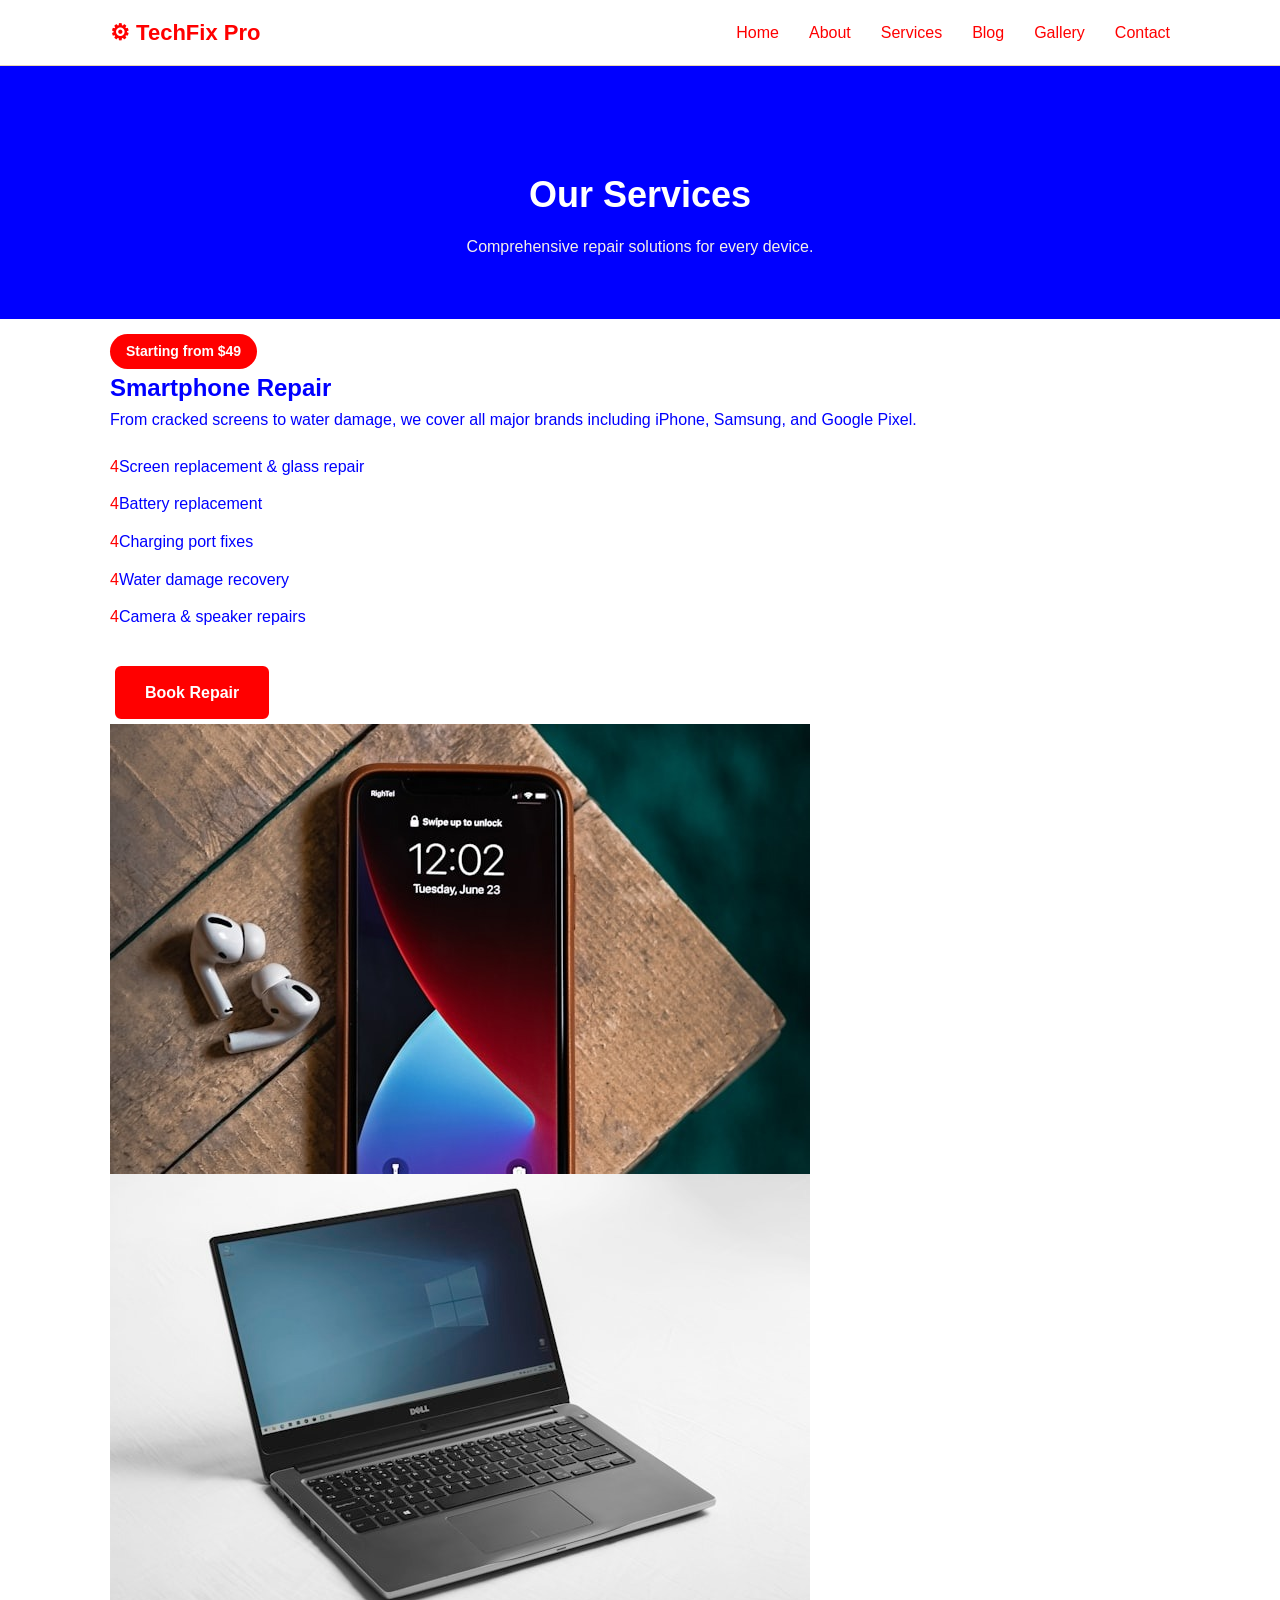
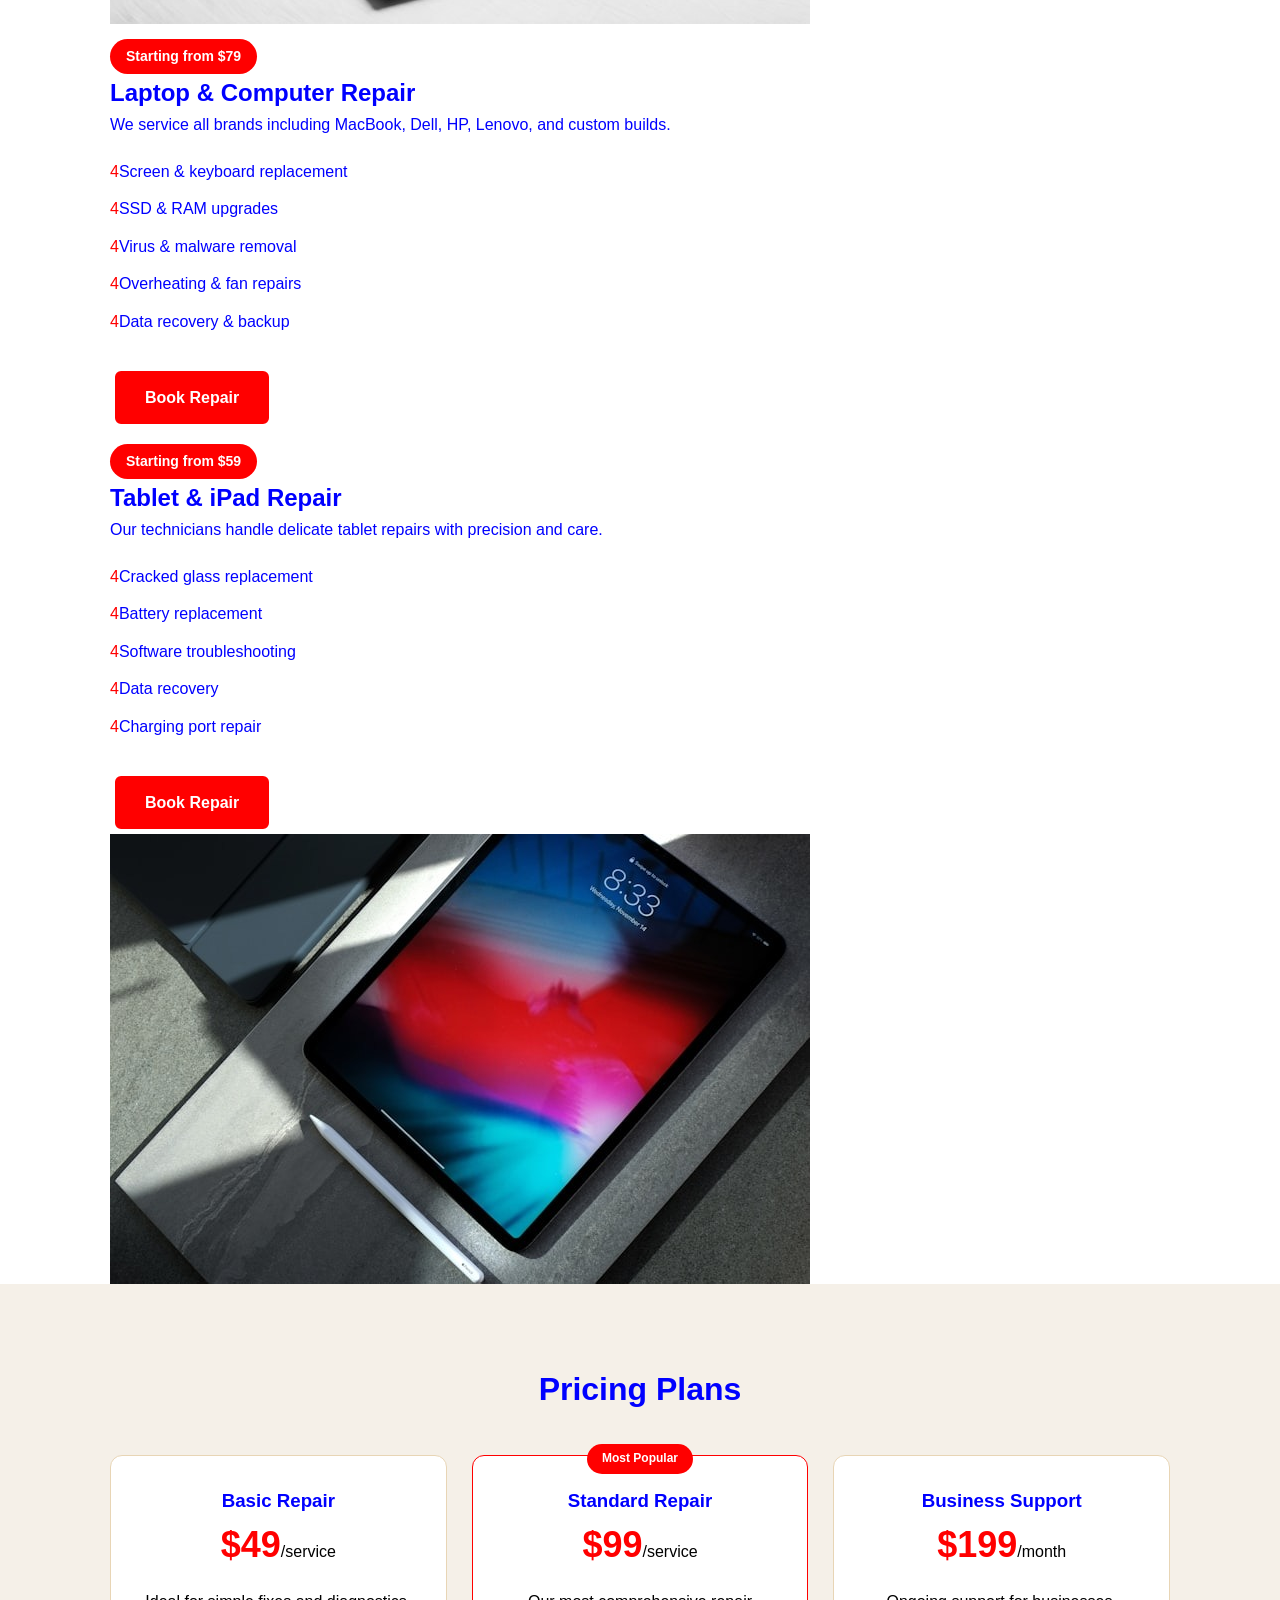
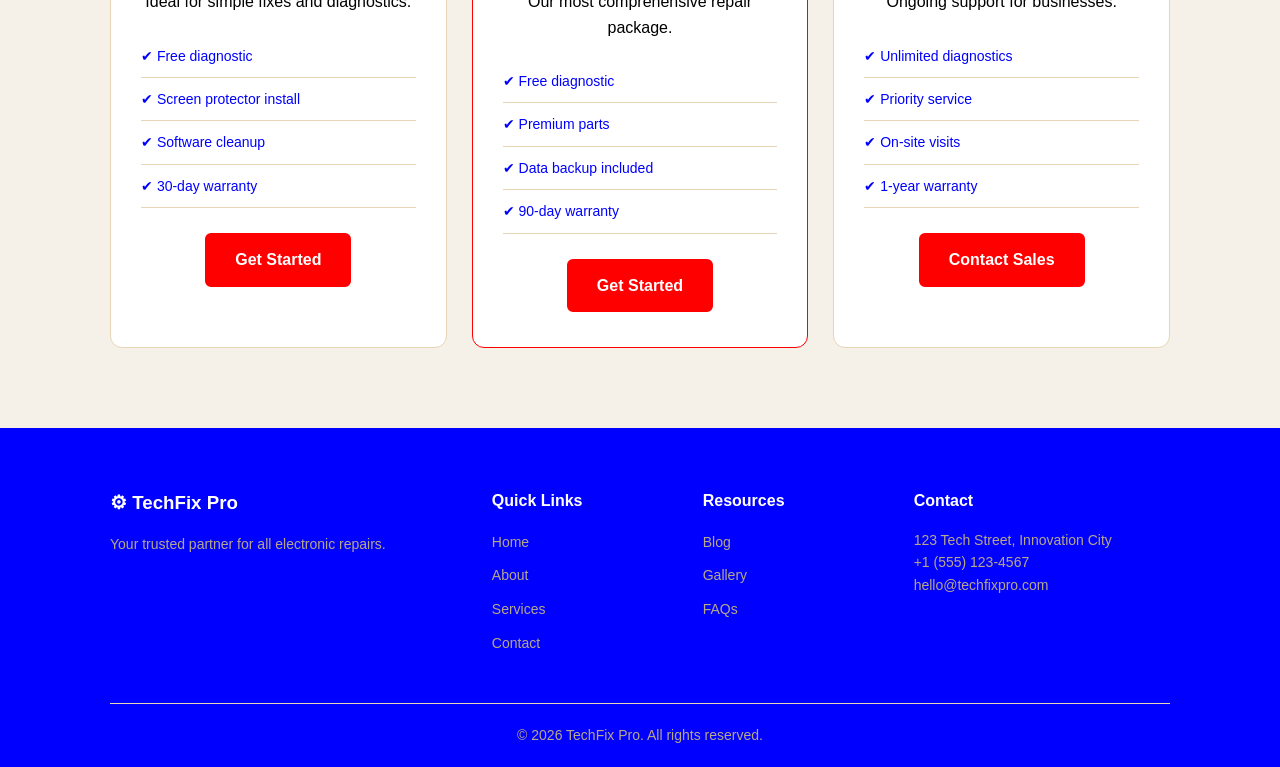
<file: services.html>
<!DOCTYPE html>
<html lang="en">

<head>
    <meta charset="UTF-8">
    <meta name="viewport" content="width=device-width, initial-scale=1.0">
    <title>Our Services - TechFix Pro</title>
    <link rel="stylesheet" href="style.css">
</head>

<body>

    <nav class="navbar">
        <div class="container nav-container">
            <a href="index.html" class="logo">&#9881; TechFix Pro</a>
            <ul class="nav-links">
                <li><a href="index.html">Home</a></li>
                <li><a href="about.html">About</a></li>
                <li><a href="services.html">Services</a></li>
                <li><a href="blog.html">Blog</a></li>
                <li><a href="gallery.html">Gallery</a></li>
                <li><a href="contact.html">Contact</a></li>
            </ul>
        </div>
    </nav>

    <header class="page-header">
        <div class="container">
            <h1>Our Services</h1>
            <p>Comprehensive repair solutions for every device.</p>
        </div>
    </header>

    <section class="service-detail">
        <div class="container">
            <div class="two-col">
                <div>
                    <span class="price-tag">Starting from $49</span>
                    <h2>Smartphone Repair</h2>
                    <p>From cracked screens to water damage, we cover all major brands including iPhone, Samsung, and
                        Google Pixel.</p>
                    <ul class="detail-list">
                        <li>Screen replacement & glass repair</li>
                        <li>Battery replacement</li>
                        <li>Charging port fixes</li>
                        <li>Water damage recovery</li>
                        <li>Camera & speaker repairs</li>
                    </ul>
                    <a href="contact.html" class="btn">Book Repair</a>
                </div>
                <div>
                    <img src="photo 16.jpg" alt="Phone repair">
                </div>
            </div>
        </div>
    </section>

    <section class="service-detail">
        <div class="container">
            <div class="two-col">
                <div>
                    <img src="photo 9.jpg" alt="Laptop repair">
                </div>
                <div>
                    <span class="price-tag">Starting from $79</span>
                    <h2>Laptop & Computer Repair</h2>
                    <p>We service all brands including MacBook, Dell, HP, Lenovo, and custom builds.</p>
                    <ul class="detail-list">
                        <li>Screen & keyboard replacement</li>
                        <li>SSD & RAM upgrades</li>
                        <li>Virus & malware removal</li>
                        <li>Overheating & fan repairs</li>
                        <li>Data recovery & backup</li>
                    </ul>
                    <a href="contact.html" class="btn">Book Repair</a>
                </div>
            </div>
        </div>
    </section>

    <section class="service-detail">
        <div class="container">
            <div class="two-col">
                <div>
                    <span class="price-tag">Starting from $59</span>
                    <h2>Tablet & iPad Repair</h2>
                    <p>Our technicians handle delicate tablet repairs with precision and care.</p>
                    <ul class="detail-list">
                        <li>Cracked glass replacement</li>
                        <li>Battery replacement</li>
                        <li>Software troubleshooting</li>
                        <li>Data recovery</li>
                        <li>Charging port repair</li>
                    </ul>
                    <a href="contact.html" class="btn">Book Repair</a>
                </div>
                <div>
                    <img src="photo 4.jpg" alt="Tablet repair">
                </div>
            </div>
        </div>
    </section>

    <section class="section" style="background: var(--light-gray);">
        <div class="container">
            <h2 class="section-title">Pricing Plans</h2>
            <div class="pricing-grid">
                <div class="pricing-card">
                    <h3>Basic Repair</h3>
                    <div class="price">$49<span>/service</span></div>
                    <p style="color: var(--gray); margin: 15px 0;">Ideal for simple fixes and diagnostics.</p>
                    <ul class="pricing-features">
                        <li>&#10004; Free diagnostic</li>
                        <li>&#10004; Screen protector install</li>
                        <li>&#10004; Software cleanup</li>
                        <li>&#10004; 30-day warranty</li>
                    </ul>
                    <a href="contact.html" class="btn">Get Started</a>
                </div>
                <div class="pricing-card featured">
                    <span class="featured-badge">Most Popular</span>
                    <h3>Standard Repair</h3>
                    <div class="price">$99<span>/service</span></div>
                    <p style="color: var(--gray); margin: 15px 0;">Our most comprehensive repair package.</p>
                    <ul class="pricing-features">
                        <li>&#10004; Free diagnostic</li>
                        <li>&#10004; Premium parts</li>
                        <li>&#10004; Data backup included</li>
                        <li>&#10004; 90-day warranty</li>
                    </ul>
                    <a href="contact.html" class="btn">Get Started</a>
                </div>
                <div class="pricing-card">
                    <h3>Business Support</h3>
                    <div class="price">$199<span>/month</span></div>
                    <p style="color: var(--gray); margin: 15px 0;">Ongoing support for businesses.</p>
                    <ul class="pricing-features">
                        <li>&#10004; Unlimited diagnostics</li>
                        <li>&#10004; Priority service</li>
                        <li>&#10004; On-site visits</li>
                        <li>&#10004; 1-year warranty</li>
                    </ul>
                    <a href="contact.html" class="btn">Contact Sales</a>
                </div>
            </div>
        </div>
    </section>

    <footer class="footer">
        <div class="container">
            <div class="footer-grid">
                <div class="footer-brand">
                    <h3>&#9881; TechFix Pro</h3>
                    <p>Your trusted partner for all electronic repairs.</p>
                </div>
                <div class="footer-links">
                    <h4>Quick Links</h4>
                    <ul>
                        <li><a href="index.html">Home</a></li>
                        <li><a href="about.html">About</a></li>
                        <li><a href="services.html">Services</a></li>
                        <li><a href="contact.html">Contact</a></li>
                    </ul>
                </div>
                <div class="footer-links">
                    <h4>Resources</h4>
                    <ul>
                        <li><a href="blog.html">Blog</a></li>
                        <li><a href="gallery.html">Gallery</a></li>
                        <li><a href="contact.html">FAQs</a></li>
                    </ul>
                </div>
                <div class="footer-contact">
                    <h4>Contact</h4>
                    <p>123 Tech Street, Innovation City</p>
                    <p>+1 (555) 123-4567</p>
                    <p>hello@techfixpro.com</p>
                </div>
            </div>
            <div class="footer-bottom">
                <p>&copy; 2026 TechFix Pro. All rights reserved.</p>
            </div>
        </div>
    </footer>

</body>

</html>
</file>
<file: style.css>
/*css Variable */
:root {
    --primary:red;
    --primary-dark:black;
    --dark:blue;
    --gray:black;
    --light-gray:#f5f0e8;
    --white:#ffffff;
    --border:#e8d5b5;
}

/* Base style*/
*{
    margin: 0;
    padding: 0;
    box-sizing: border-box;
}

body{
    font-family: 'Segoe UI', Tahoma, Geneva, Verdana, sans-serif;
    color: var(--dark);
    line-height: 1.6;
}

img {
    max-width: 100%;
    display: block;
}

a {
    text-decoration: none;
    color: inherit;
}

/* containers */
.container{
    max-width: 1100px;
    margin: 0 auto;
    padding: 0 20px;
}

/* buttons */
.btn{
    display: inline-block;
    padding: 12px 28px;
    background: var(--primary);
    color: var(--white);
    border-radius: 6px;
    font-weight: 600;
    border: 2px solid var(--primary);
    margin: 5px;
}

.btn:hover{
    background: var(--primary-dark);
    border-color: var(--primary-dark);
}

.btn:outline{
    background: transparent;
    color: var(--white);
    border: 2px solid var(--white);
}

.btn-outline:hover{
    background: var(--white);
    color: var(--dark);
}

/* Navigation */
.navbar{
    background: var(--white);
    border-bottom: 1px solid var(--border);
    padding: 15px 0;
}

.nav-container{
    display: flex;
    justify-content: space-between;
    align-items: center;
}

.logo{
    font-size: 22px;
    font-weight: 800;
    color: var(--primary);
}

.nav-links{
    list-style: none;
    display: flex;
    gap: 30px;
}

.nav-links a{
    color: var(--primary);
    font-weight: 500;
}

.nav-links a:hover{
    color: var(--primary);
}

/* Hero section */
.hero{
    background: linear-gradient(135deg, var(--dark) 0%, var(--gray) 100%);
    color: var(--white);
    text-align: center;
    padding: 100px 20px;
}

.hero h1{
    font-size: 42px;
    margin-bottom: 15px;
}

.hero p{
    font-size: 18px;
    max-width: 600px;
    margin: o auto 30px;
    opacity: 0.9;
}

/* section style */
.section{
    padding: 80px;
}

.section-title{
    text-align: center;
    font-size: 32px;
    margin-bottom: 10px;
}

.section-subtitle{
    text-align: center;
    color: var(--gray);
    margin-bottom: 50px;
}

/* card Grig */
.card-grid{
    display: grid;
    gap: 30px;
}

.three-column{
    grid-template-columns: repeat(3, 1fr);
}
.two-column{
    grid-template-columns: repeat(2, 1fr);
}

/* card  */
.card{
    background: var(--white);
    border: 1px solid var(--border);
    border-radius: 12px;
    padding: 30px;
    text-align: center;
}

.card:hover{
    box-shadow: 0 5px 20px rgba(45, 32, 16, 0.1);
}

.card-icon{
    font-size: 40px;
    margin-bottom: 15px;
}

.card h3{
    font-size: 20px;
    margin-bottom: 10px;
}

.card p{
    color: var(--gray);
}

/* new card */

.new-card{
    padding: 0px;
    overflow: hidden;
    text-align: left;
}

.new-card img{
    width: 100%;
    height: 200px;
    object-fit: cover;
}

.card-body{
    padding: 20px;
}

.tag{
    display: inline-block;
    background: var(--primary);
    color: var(--white);
    padding: 4px 12px;
    border-radius: 20px;
    font-size: 12px;
    font-weight: 600;
    text-transform: uppercase;
}

.card-body h3{
    margin: 10px 0;
}

.card-body a{
    color: var(--primary);
    font-weight: 600;
}

/* About Section */
.about-section{
    background: var(--light-gray);
}

.two-column {
    display: grid;
    grid-template-columns: 1fr 1fr;
    gap: 50px;
    align-items: center;
}

.about-text h2{
    font-size: 32px;
    margin-bottom: 15px;
}

.about-text p{
    color: var(--gray);
    margin-bottom: 15px;
}

.feature-list{
    list-style: none;
    margin: 20px 0;
}

.feature-list li{
    padding: 8px 0;
    color: var(--dark);
}

.about-image img{
    border-radius: 12px;
    box-shadow: 0 10px 30px rgba(0, 0, 0, 0.1);
}

/* newsletter */

.newsletter{
    background: var(--primary);
    color: var(--white);
    text-align: center;
    padding: 60px 20px;
}

.newsletter h2{
    font-size: 28px;
    margin-bottom: 10px;
}

.newsletter p{
    margin-bottom: 25px;
    opacity: 0.9;
}

.newsletter form{
    display: flex;
    justify-content: center;
    gap: 10px;
    flex-wrap: wrap;
}

.newsletter input{
    padding: 12px 20px;
    border: none;
    border-radius: 6px;
    width: 300px;
    font-size: 16px;
}

/* testimonial section */
.testimonial{
    background: var(--light-gray);
}

.tesrtimonial-card{
    text-align: left;
}

.quote{
    font-style: italic;
    color: var(--dark);
    margin-bottom: 15px;
}

.author{
    font-weight: 700;
    color: var(--primary-dark);
}

/* client section */
.client{
    text-align: center;
}

.client-logos{
    display: flex;
    justify-content: center;
    gap: 40px;
    flex-wrap: wrap;
    margin-top: 30px;
}

.client-logos span{
    font-size: 18px;
    font-weight: 700;
    color: var(--gray);
    opacity: 0.6;
}

/* footer */
.footer{
    background: var(--dark);
    color: var(--white);
    padding: 60px 0 20px;
}

.footer-grid{
    display: grid;
    gap: 40px;
    grid-template-columns: 2fr 1fr 1fr 1.5fr;
    margin-bottom: 40px;
}

.footer h3, .footer h4{
    margin-bottom: 15px;
}

.footer p{
    color:#b8a88a;
    font-size: 14px;
}

.footer-links ul{
    list-style: none;
}

.footer-links li{
    margin-bottom: 8px;
}

.footer-links a{
    color: #b8a88a;
    font-size: 14px;
}

.footer-links a:hover{
    color: var(--primary);
}

.footer-bottom{
    border-top: 1px solid var(--border);
    padding-top: 20px;
    text-align: center;
}

/* page header (for inner pages) */
.page-header{
    background: var(--dark);
    color: var(--white);
    text-align: center;
    padding: 100px 20px 60px;
}

.page-header h1{
    font-size: 36px;
    margin-bottom: 10px;
}

.page-header p{
    color: var(--light-gray);
}

/* services section */
.services-detail{
    padding: 60px 0px;
}

.services-detail:nth-child(even){
    background: var(--light-gray);
}

.services-detail h2{
    font-size: 26px;
    margin-bottom: 15px;
}

.services-detail p{
    color: var(--gray);
    margin-bottom: 15px;
}

.detail-list{
    list-style: none;
    margin: 15px 0 25px;
}

.detail-list li{
    padding: 6px 0;
    color: var(--dark);
}

.detail-list li::before{
    content: "4";
    color: var(--primary);
}

.price-tag{
    display: inline-block;
    background: var(--primary);
    color: var(--white);
    padding: 6px 16px;
    border-radius: 20px;
    font-size: 14px;
    font-weight: 700;
    margin-top: 15px;
}

/* pricing card */
.pricing-grid{
    display: grid;
    gap: 25px;
    grid-template-columns: repeat(3, 1fr);
    margin-top: 40px;
}

.pricing-card{
    background: var(--white);
    border: 1px solid var(--border);
    border-radius: 12px;
    padding: 30px;
    text-align: center;
}

.pricing-card.featured{
    border-color: var(--primary);
    position: relative;
}
.featured-badge{
    position:absolute;
    top: -12px;
    left: 50%;
    transform: translateX(-50%);
    background: var(--primary);
    color: var(--white);
    padding: 5px 15px;
    border-radius: 20px;
    font-size: 12px;
    font-weight: 700;
}

.pricing-badge{
    font-weight: 700;
}

.pricing-card .price{
    font-size: 36px;
    font-weight: 800;
    color: var(--primary);
}

.pricing-card .price span{
    font-size: 16px;
    color: var(--gray);
    font-weight: 400;
}

.pricing-features{
    list-style: none;
    text-align: left;
    margin: 20px 0;
}

.pricing-features li{
    padding: 10px 0;
    border-bottom: 1px solid var(--border);
    font-size: 14px;
}

/* blog section */
.blog-grid{
    display: grid;
    gap: 40px;
    grid-template-columns: 2fr 1fr;
}

.blog-posts{
    display: grid;
    gap: 30px;
}

.blog-post{
    display: grid;
    grid-template-columns: 1fr 2fr;
    gap: 20px;
    background: var(--white);
    border: 1px solid var(--border);
    border-radius: 12px;
    overflow: hidden;
}

.blog-post img{
    width: 100%;
    height: 100px;
    object-fit: cover;
}

.blog-post-content{
    padding: 20px;
}

.sidebar{
    background: var(--white);
    border: 1px solid var(--border);
    border-radius: 12px;
    padding: 25px;
    height: fit-content;
}

.sidebar h3{
    margin-bottom: 15px;
} 

.sidebar ul{
    list-style: none;
}

.sidebar li{
    padding: 8px 0;
    border-bottom: 1px solid var(--light-gray);
}

.sidebar a{
    color: var(--primary);
    font-size: 14px;
}

.sidebar a{
    color: var(--gray);
    font-size: 14px;
}

.sidebar a:hover{
    color: var(--primary);
}

/* gallery section */
.gallery-grid{
    display: grid;
    grid-template-columns: repeat(3, 1fr);
    gap: 15px;
}

.gallery-item{
    border-radius: 10px;
    overflow: hidden;
}

.gallery-item img{
    width: 100%;
    height: 220px;
    object-fit: cover;
}

.gallery-item.wide{
    grid-column: span 2;
}

/* contact section */
.contact-grid{
    display: grid;
    grid-template-columns: 1fr 1.3fr;
    gap: 40px;
}

.contact-info-box{
    background: var(--white);
    border: 1px solid var(--border);
    border-radius: 12px;
    padding: 25px;
    margin-bottom: 20px;
}

.contact-info-box h3{
    margin-bottom: 10px;
    color: var(--primary);
}

.contact-form{
    background: var(--white);
    border: 1px solid var(--border);
    border-radius: 12px;
    padding: 35px;
}

.form-group{
}

.form-group label{
    display: block;
    margin-bottom: 8px;
    font-weight: 600;
    font-size: 14px;
}

.form-group input, 
.form-group textarea,
.form-group select{
    width: 100%;
    padding: 12px;
    border: 1px solid var(--border);
    border-radius: 6px;
    font-size: 14px;
    font-family: inherit;
}

.form-group textarea{
    resize: vertical;
    min-height: 120px;
}

.form-row{
    display: grid;
    grid-template-columns: 1fr 1fr;
    gap: 15px;
}

/* FAQ */
.faq-item{
    background: var(--Light-gray);
    border-radius: 20px;
    padding: 20px;
    margin-bottom: 15px;
}

.faq-item h3{
    font-size: 18px;
    margin-bottom: 10px;
    color: var(--dark);
}

.faq-item p{
    color: var(--gray);
    font-size: 14px;
}

/* responsive design (mobile) */
@media (max-width: 768px){
    .nav-links{
        display: none;
    }
    .hero h1{
        font-size: 28px;
    }
    .three-column,
    .two-column,
    .blog-grid,
    .pricing-grid
    .gallery-grid,
    .contact-grid,
    .footer-grid{
        grid-template-columns: 1fr;
    }
    .blog-post{
        grid-template-columns: 1fr;
    }
    .newsletter form{
        flex-direction: column;
        align-items: center;
    }
    .newsletter input{
        width: 100%;
        max-width: 300px;
    }
    .client-logos{
        gap: 20px;
    }
    .form-row{
        grid-template-columns: 1fr;
    }

}
</file>
